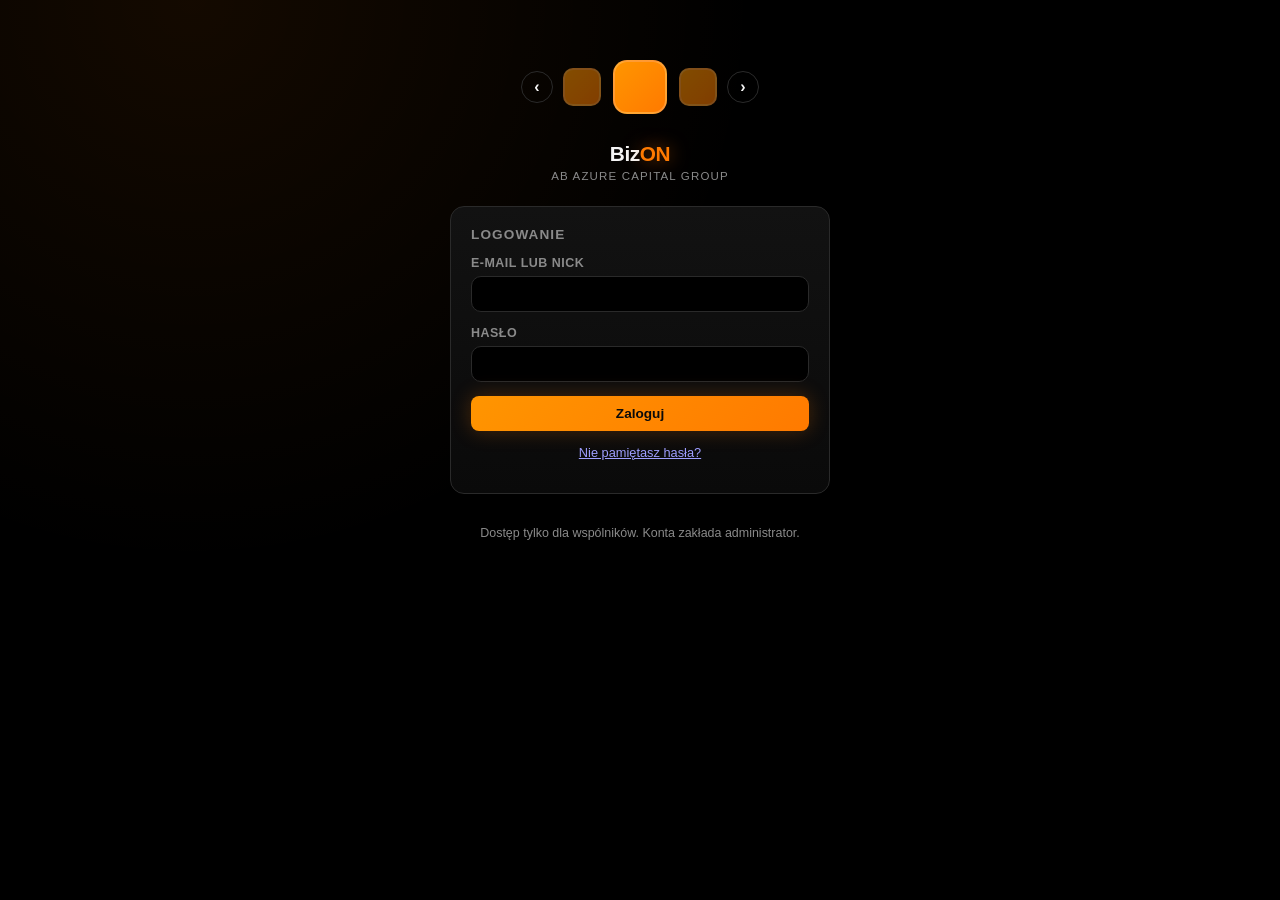
<file: index.html>
<!DOCTYPE html>
<html lang="pl">
<head>
<meta charset="UTF-8">
<meta name="viewport" content="width=device-width, initial-scale=1">
<title>Logowanie — BizON AB Azure Capital Group</title>
<link rel="stylesheet" href="style.css">
<script src="js/theme.js"></script>
</head>
<body>
  <div class="wrap-narrow">
    <div class="theme-switcher">
      <button type="button" class="theme-arrow" id="theme-prev" aria-label="Poprzedni motyw">‹</button>
      <div class="theme-track">
        <button type="button" class="theme-swatch" id="theme-slot-prev" data-slot="prev"></button>
        <button type="button" class="theme-swatch center" id="theme-slot-current" data-slot="current"></button>
        <button type="button" class="theme-swatch" id="theme-slot-next" data-slot="next"></button>
      </div>
      <button type="button" class="theme-arrow" id="theme-next" aria-label="Następny motyw">›</button>
    </div>

    <div class="logo" style="justify-content:center; margin-bottom: 24px; flex-direction:column; align-items:center; gap:4px;">
      <span class="mark">Biz<span>ON</span></span>
      <span class="tag">AB Azure Capital Group</span>
    </div>

    <div class="card">
      <h2>Logowanie</h2>
      <form id="login-form">
        <div class="field">
          <label for="email">E-mail lub nick</label>
          <input id="email" type="text" required autocomplete="username">
        </div>
        <div class="field">
          <label for="password">Hasło</label>
          <input id="password" type="password" required autocomplete="current-password">
        </div>
        <p id="login-error" class="error-msg" hidden></p>
        <button type="submit" id="login-submit" style="width:100%;">Zaloguj</button>
      </form>
      <p class="hint" style="text-align:center; margin-top:14px;">
        <a href="#" id="reset-link">Nie pamiętasz hasła?</a>
      </p>
    </div>
    <footer class="page-footer">Dostęp tylko dla wspólników. Konta zakłada administrator.</footer>
  </div>

  <script type="module">
    import { supabase } from './js/supabaseClient.js';

    // --- Karuzela wyboru motywu ---
    const THEME_LABELS = {
      'dark-orange': 'Czarno-pomarańczowy',
      'light-orange': 'Biało-pomarańczowy',
      'light-pink': 'Biało-niebiesko-różowy',
      'light-green': 'Biało-zielony',
      'light-red': 'Biało-czerwony',
    };
    const themes = window.BIZON_THEMES;
    let themeIndex = themes.indexOf(window.getBizonTheme());
    if (themeIndex === -1) themeIndex = 0;

    const slotPrev = document.getElementById('theme-slot-prev');
    const slotCurrent = document.getElementById('theme-slot-current');
    const slotNext = document.getElementById('theme-slot-next');

    function renderThemeCarousel() {
      const prevIdx = (themeIndex - 1 + themes.length) % themes.length;
      const nextIdx = (themeIndex + 1) % themes.length;
      slotPrev.setAttribute('data-theme-choice', themes[prevIdx]);
      slotPrev.title = THEME_LABELS[themes[prevIdx]];
      slotCurrent.setAttribute('data-theme-choice', themes[themeIndex]);
      slotCurrent.title = THEME_LABELS[themes[themeIndex]];
      slotCurrent.classList.add('active');
      slotNext.setAttribute('data-theme-choice', themes[nextIdx]);
      slotNext.title = THEME_LABELS[themes[nextIdx]];
    }

    function goToTheme(index) {
      themeIndex = (index + themes.length) % themes.length;
      window.setBizonTheme(themes[themeIndex]);
      renderThemeCarousel();
    }

    document.getElementById('theme-prev').addEventListener('click', () => goToTheme(themeIndex - 1));
    document.getElementById('theme-next').addEventListener('click', () => goToTheme(themeIndex + 1));
    slotPrev.addEventListener('click', () => goToTheme(themeIndex - 1));
    slotNext.addEventListener('click', () => goToTheme(themeIndex + 1));

    renderThemeCarousel();

    const form = document.getElementById('login-form');
    const errorEl = document.getElementById('login-error');
    const submitBtn = document.getElementById('login-submit');

    // Jesli sesja juz istnieje, przejdz od razu do panelu.
    supabase.auth.getSession().then(({ data: { session } }) => {
      if (session) window.location.href = 'dashboard.html';
    });

    form.addEventListener('submit', async (e) => {
      e.preventDefault();
      errorEl.hidden = true;
      submitBtn.disabled = true;
      submitBtn.textContent = 'Logowanie...';

      const identifier = document.getElementById('email').value.trim();
      const password = document.getElementById('password').value;

      let email = identifier;
      if (!identifier.includes('@')) {
        const { data: resolvedEmail, error: lookupError } = await supabase.rpc('email_for_username', { uname: identifier });
        if (lookupError || !resolvedEmail) {
          errorEl.textContent = 'Nie znaleziono konta o takim nicku.';
          errorEl.hidden = false;
          submitBtn.disabled = false;
          submitBtn.textContent = 'Zaloguj';
          return;
        }
        email = resolvedEmail;
      }

      const { error } = await supabase.auth.signInWithPassword({ email, password });

      if (error) {
        errorEl.textContent = 'Nieprawidłowy e-mail lub hasło.';
        errorEl.hidden = false;
        submitBtn.disabled = false;
        submitBtn.textContent = 'Zaloguj';
        return;
      }

      window.location.href = 'dashboard.html';
    });

    document.getElementById('reset-link').addEventListener('click', async (e) => {
      e.preventDefault();
      const identifier = document.getElementById('email').value.trim();
      if (!identifier) {
        errorEl.textContent = 'Wpisz najpierw swój e-mail lub nick powyżej, a potem kliknij link resetu.';
        errorEl.hidden = false;
        return;
      }
      let email = identifier;
      if (!identifier.includes('@')) {
        const { data: resolvedEmail } = await supabase.rpc('email_for_username', { uname: identifier });
        if (!resolvedEmail) {
          errorEl.textContent = 'Nie znaleziono konta o takim nicku.';
          errorEl.hidden = false;
          return;
        }
        email = resolvedEmail;
      }
      const { error } = await supabase.auth.resetPasswordForEmail(email, {
        redirectTo: window.location.origin + window.location.pathname.replace('index.html', '') + 'index.html',
      });
      errorEl.hidden = false;
      errorEl.style.color = 'var(--muted)';
      errorEl.textContent = error ? 'Nie udało się wysłać e-maila resetującego.' : 'Jeśli konto istnieje, e-mail z linkiem do resetu został wysłany.';
    });
  </script>
</body>
</html>
</file>
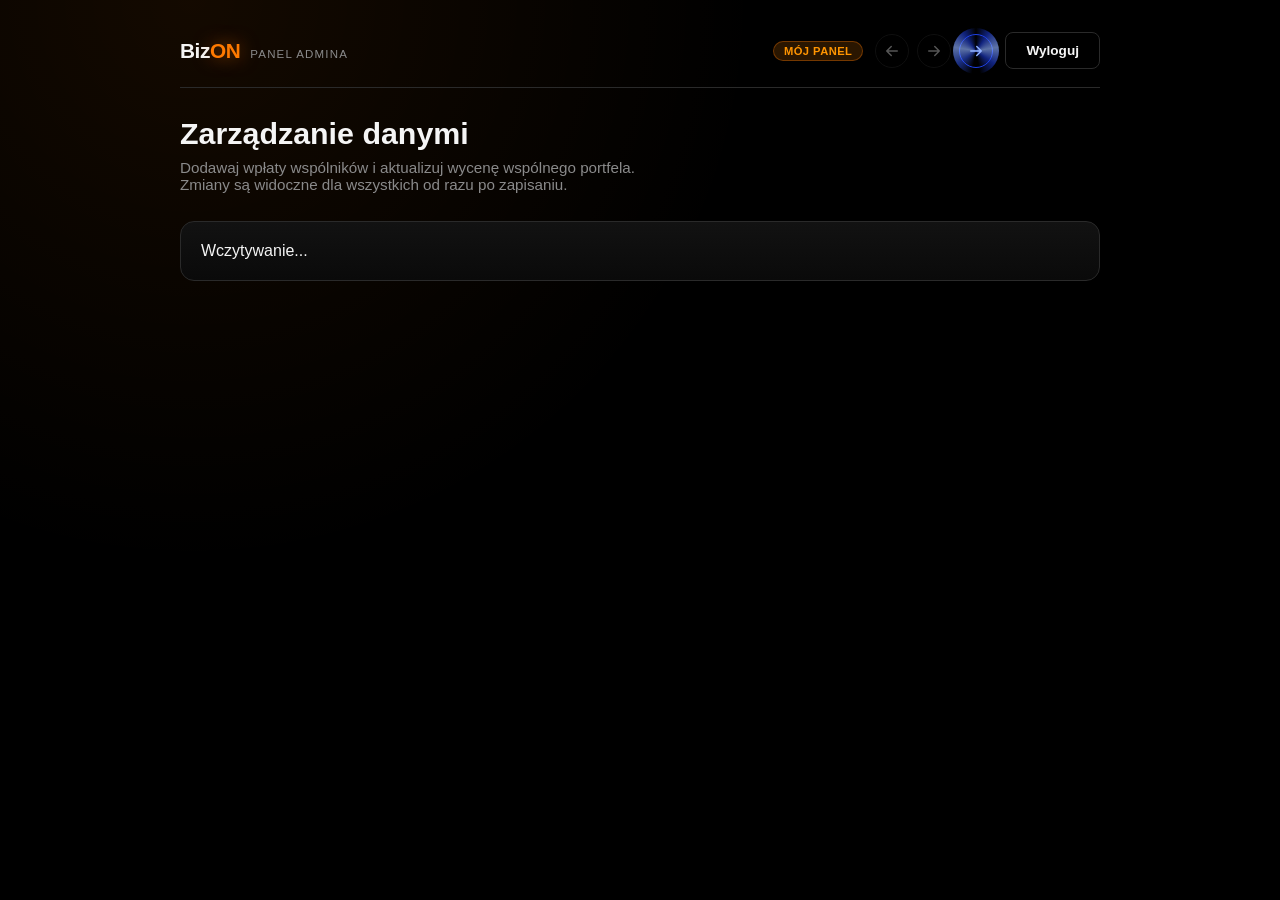
<file: admin.html>
<!DOCTYPE html>
<html lang="pl">
<head>
<meta charset="UTF-8">
<meta name="viewport" content="width=device-width, initial-scale=1">
<title>Panel admina — BizON AB Azure Capital Group</title>
<link rel="stylesheet" href="style.css">
<script src="js/theme.js"></script>
</head>
<body>
  <div class="wrap">
    <header class="top">
      <div class="logo">
        <span class="mark">Biz<span>ON</span></span>
        <span class="tag">Panel admina</span>
      </div>
      <div style="display:flex; align-items:center; gap:12px;">
        <a href="dashboard.html" class="badge" style="text-decoration:none;">Mój panel</a>
        <button class="secondary" id="logout-btn">Wyloguj</button>
      </div>
    </header>

    <h1>Zarządzanie danymi</h1>
    <p class="sub">Dodawaj wpłaty wspólników i aktualizuj wycenę wspólnego portfela. Zmiany są widoczne dla wszystkich od razu po zapisaniu.</p>

    <div id="loading" class="card">Wczytywanie...</div>

    <div id="content" hidden>
      <section class="card">
        <h2>Dodaj wpłatę</h2>
        <form id="contrib-form">
          <div class="form-row">
            <div class="field">
              <label for="c-partner">Wspólnik</label>
              <select id="c-partner" required></select>
            </div>
            <div class="field">
              <label for="c-amount">Kwota (zł)</label>
              <input id="c-amount" type="number" min="1" step="1" required>
            </div>
            <div class="field">
              <label for="c-date">Data wpłaty</label>
              <input id="c-date" type="date" required>
            </div>
          </div>
          <button type="submit">Zapisz wpłatę</button>
          <p id="contrib-msg" class="hint"></p>
        </form>
      </section>

      <section class="card">
        <h2>Dodaj wycenę portfela</h2>
        <form id="valuation-form">
          <div class="form-row">
            <div class="field">
              <label for="v-date">Data wyceny</label>
              <input id="v-date" type="date" required>
            </div>
            <div class="field">
              <label for="v-value">Łączna wartość portfela (zł)</label>
              <input id="v-value" type="number" min="0" step="1" required>
            </div>
          </div>
          <button type="submit">Zapisz wycenę</button>
          <p id="valuation-msg" class="hint"></p>
        </form>
      </section>

      <section class="card naxer-booster">
        <h2 style="color:#8fb0ff;">NAXER Booster — przypisz wspólnikowi</h2>
        <p class="hint" style="margin-top:-6px;">Kwota i zysk liczą się same z progów NAXER. Zapisanie nadpisuje poprzednią kwotę temu wspólnikowi; jeśli go nie miał, box się u niego pojawi.</p>
        <form id="booster-form">
          <div class="form-row">
            <div class="field">
              <label for="b-partner">Wspólnik</label>
              <select id="b-partner" required></select>
            </div>
            <div class="field">
              <label for="b-amount">Kwota (zł)</label>
              <input id="b-amount" type="number" min="1" step="1" required>
            </div>
          </div>
          <button type="submit">Zapisz booster</button>
          <p id="booster-msg" class="hint"></p>
        </form>
        <table style="margin-top:16px;">
          <thead><tr><th>Wspólnik</th><th>Kwota</th><th>Zysk</th><th>1/12</th><th></th></tr></thead>
          <tbody id="booster-tbody"></tbody>
        </table>
        <p id="no-booster" class="hint" hidden>Nikt nie ma jeszcze boostera.</p>
      </section>

      <section class="card">
        <h2>Podsumowanie wspólników</h2>
        <table>
          <thead><tr><th>Wspólnik</th><th>Wpłacił</th><th>Wartość obecna</th><th>Zysk</th><th>Zwrot</th></tr></thead>
          <tbody id="summary-tbody"></tbody>
        </table>
      </section>

      <section class="card">
        <h2>Ostatnie wpłaty</h2>
        <table>
          <thead><tr><th>Data</th><th>Wspólnik</th><th>Kwota</th></tr></thead>
          <tbody id="contrib-tbody"></tbody>
        </table>
      </section>

      <section class="card">
        <h2>Zlecenia zakupu krypto</h2>
        <p class="hint" style="margin-top:-6px;">Kursy poglądowe z chwili zlecenia. Kupujesz ręcznie po aktualnym kursie, potem oznacz zlecenie jako zrealizowane.</p>
        <div style="overflow-x:auto;">
        <table>
          <thead><tr><th>Data</th><th>Wspólnik</th><th>Waluta</th><th>Kwota</th><th>Ilość (szac.)</th><th>Sieć</th><th>Adres portfela</th><th>Status</th><th></th></tr></thead>
          <tbody id="orders-tbody"></tbody>
        </table>
        </div>
        <p id="no-orders" class="hint" hidden>Brak zleceń.</p>
      </section>

      <section class="card">
        <h2>Zapytania NAXER</h2>
        <p class="hint" style="margin-top:-6px;">Ktoś wpisał kwotę w kalkulatorze NAXER i poprosił o dane historyczne mailem. System automatycznej wysyłki jeszcze nie istnieje — odpisz ręcznie, potem oznacz jako wysłane.</p>
        <table>
          <thead><tr><th>Data</th><th>E-mail</th><th>Kwota</th><th>Stopa</th><th>Status</th><th></th></tr></thead>
          <tbody id="naxer-tbody"></tbody>
        </table>
        <p id="no-naxer" class="hint" hidden>Brak zapytań.</p>
      </section>

      <section class="card">
        <h2>Historia wycen portfela</h2>
        <table>
          <thead><tr><th>Data</th><th>Wartość portfela</th></tr></thead>
          <tbody id="valuation-tbody"></tbody>
        </table>
      </section>
    </div>
  </div>

  <script type="module">
    import { supabase } from './js/supabaseClient.js';
    import { requireAdmin, wireLogout } from './js/auth.js';

    const money = (n) => (n ?? 0).toLocaleString('pl-PL', { style: 'currency', currency: 'PLN', maximumFractionDigits: 0 });

    const esc = (s) => String(s ?? '').replace(/[&<>"']/g, (c) => ({ '&': '&amp;', '<': '&lt;', '>': '&gt;', '"': '&quot;', "'": '&#39;' }[c]));

    // Te same progi co w zakladce NAXER i na dashboardzie wspolnika -
    // trzymaj zsynchronizowane, jesli progi sie kiedys zmienia.
    const NAXER_TIERS = [
      { max: 1000,     pct: 15 },
      { max: 4000,     pct: 17 },
      { max: 8000,     pct: 18.5 },
      { max: Infinity, pct: 20 },
    ];
    function naxerTierFor(amount) { return NAXER_TIERS.find((t) => amount <= t.max); }

    let partners = [];

    async function loadAll() {
      const [{ data: profiles }, { data: summaryRows }, { data: contributions }, { data: valuations }, { data: orders }, { data: naxerRequests }, { data: boosters }] = await Promise.all([
        supabase.from('profiles').select('id, full_name').order('full_name'),
        supabase.rpc('partner_summary'),
        supabase.from('contributions').select('id, amount, contributed_at, partner_id').order('contributed_at', { ascending: false }).limit(50),
        supabase.from('portfolio_valuations').select('id, valuation_date, total_value').order('valuation_date', { ascending: false }).limit(50),
        supabase.from('crypto_orders').select('id, created_at, partner_id, coin, network, amount_pln, rate_pln, amount_coin, wallet_address, status').order('created_at', { ascending: false }).limit(100),
        supabase.from('naxer_requests').select('id, created_at, email, amount_pln, rate_pct, status').order('created_at', { ascending: false }).limit(100),
        supabase.from('naxer_boosters').select('partner_id, amount_pln').order('updated_at', { ascending: false }),
      ]);

      partners = profiles || [];
      const nameById = Object.fromEntries(partners.map((p) => [p.id, p.full_name]));

      const partnerSelect = document.getElementById('c-partner');
      partnerSelect.innerHTML = partners.map((p) => `<option value="${p.id}">${p.full_name}</option>`).join('');

      const boosterSelect = document.getElementById('b-partner');
      boosterSelect.innerHTML = partners.map((p) => `<option value="${p.id}">${p.full_name}</option>`).join('');

      const boosterBody = document.getElementById('booster-tbody');
      document.getElementById('no-booster').hidden = !!(boosters && boosters.length);
      boosterBody.innerHTML = (boosters || []).map((b) => {
        const amount = Number(b.amount_pln);
        const tier = naxerTierFor(amount);
        const profit = amount * tier.pct / 100;
        const monthly = (amount + profit) / 12;
        return `
          <tr>
            <td>${esc(nameById[b.partner_id] || '—')}</td>
            <td>${money(amount)}</td>
            <td>${money(profit)} (${tier.pct}%)</td>
            <td>${money(monthly)}</td>
            <td><button type="button" class="secondary" data-remove-booster="${esc(b.partner_id)}" style="padding:5px 10px;">Usuń</button></td>
          </tr>`;
      }).join('');

      const summaryBody = document.getElementById('summary-tbody');
      summaryBody.innerHTML = (summaryRows || []).map((r) => `
        <tr>
          <td>${r.full_name}</td>
          <td>${money(r.total_contributed)}</td>
          <td>${money(r.current_value)}</td>
          <td>${money(r.profit)}</td>
          <td>${r.return_pct >= 0 ? '+' : ''}${Number(r.return_pct).toFixed(1)}%</td>
        </tr>`).join('');

      const contribBody = document.getElementById('contrib-tbody');
      contribBody.innerHTML = (contributions || []).map((c) => `
        <tr><td>${new Date(c.contributed_at).toLocaleDateString('pl-PL')}</td><td>${nameById[c.partner_id] || '—'}</td><td>${money(c.amount)}</td></tr>
      `).join('');

      const ordersBody = document.getElementById('orders-tbody');
      document.getElementById('no-orders').hidden = !!(orders && orders.length);
      ordersBody.innerHTML = (orders || []).map((o) => `
        <tr>
          <td>${new Date(o.created_at).toLocaleString('pl-PL')}</td>
          <td>${esc(nameById[o.partner_id] || '—')}</td>
          <td>${esc(o.coin)}</td>
          <td>${money(o.amount_pln)}</td>
          <td>${Number(o.amount_coin).toLocaleString('pl-PL', { maximumFractionDigits: 8 })}</td>
          <td>${esc(o.network || '—')}</td>
          <td style="word-break:break-all; max-width:260px;">${esc(o.wallet_address)}</td>
          <td>${esc(o.status)}</td>
          <td style="white-space:nowrap;">${o.status === 'nowe'
            ? `<button type="button" data-order="${esc(o.id)}" data-status="zrealizowane" style="padding:5px 10px;">Zrealizowane</button>
               <button type="button" class="secondary" data-order="${esc(o.id)}" data-status="anulowane" style="padding:5px 10px;">Anuluj</button>`
            : ''}</td>
        </tr>`).join('');

      const naxerBody = document.getElementById('naxer-tbody');
      document.getElementById('no-naxer').hidden = !!(naxerRequests && naxerRequests.length);
      naxerBody.innerHTML = (naxerRequests || []).map((r) => `
        <tr>
          <td>${new Date(r.created_at).toLocaleString('pl-PL')}</td>
          <td>${esc(r.email)}</td>
          <td>${money(r.amount_pln)}</td>
          <td>${Number(r.rate_pct).toLocaleString('pl-PL')}%</td>
          <td>${esc(r.status)}</td>
          <td style="white-space:nowrap;">${r.status === 'nowe'
            ? `<button type="button" data-naxer="${esc(r.id)}" style="padding:5px 10px;">Oznacz jako wysłane</button>`
            : ''}</td>
        </tr>`).join('');

      const valuationBody = document.getElementById('valuation-tbody');
      valuationBody.innerHTML = (valuations || []).map((v) => `
        <tr><td>${new Date(v.valuation_date).toLocaleDateString('pl-PL')}</td><td>${money(v.total_value)}</td></tr>
      `).join('');
    }

    (async () => {
      const ctx = await requireAdmin();
      if (!ctx) return;
      wireLogout('logout-btn');

      document.getElementById('c-date').valueAsDate = new Date();
      document.getElementById('v-date').valueAsDate = new Date();

      document.getElementById('orders-tbody').addEventListener('click', async (e) => {
        const btn = e.target.closest('button[data-order]');
        if (!btn) return;
        btn.disabled = true;
        const { error } = await supabase.from('crypto_orders').update({ status: btn.dataset.status }).eq('id', btn.dataset.order);
        if (error) { alert('Błąd zmiany statusu: ' + error.message); btn.disabled = false; return; }
        await loadAll();
      });

      document.getElementById('naxer-tbody').addEventListener('click', async (e) => {
        const btn = e.target.closest('button[data-naxer]');
        if (!btn) return;
        btn.disabled = true;
        const { error } = await supabase.from('naxer_requests').update({ status: 'wyslane' }).eq('id', btn.dataset.naxer);
        if (error) { alert('Błąd zmiany statusu: ' + error.message); btn.disabled = false; return; }
        await loadAll();
      });

      document.getElementById('booster-tbody').addEventListener('click', async (e) => {
        const btn = e.target.closest('button[data-remove-booster]');
        if (!btn) return;
        if (!confirm('Usunąć booster temu wspólnikowi?')) return;
        btn.disabled = true;
        const { error } = await supabase.from('naxer_boosters').delete().eq('partner_id', btn.dataset.removeBooster);
        if (error) { alert('Błąd usuwania: ' + error.message); btn.disabled = false; return; }
        await loadAll();
      });

      await loadAll();
      document.getElementById('loading').hidden = true;
      document.getElementById('content').hidden = false;

      document.getElementById('contrib-form').addEventListener('submit', async (e) => {
        e.preventDefault();
        const msg = document.getElementById('contrib-msg');
        msg.textContent = 'Zapisywanie...';
        const { error } = await supabase.from('contributions').insert({
          partner_id: document.getElementById('c-partner').value,
          amount: Number(document.getElementById('c-amount').value),
          contributed_at: document.getElementById('c-date').value,
        });
        msg.textContent = error ? 'Błąd zapisu: ' + error.message : 'Zapisano.';
        if (!error) {
          document.getElementById('c-amount').value = '';
          await loadAll();
        }
      });

      document.getElementById('valuation-form').addEventListener('submit', async (e) => {
        e.preventDefault();
        const msg = document.getElementById('valuation-msg');
        msg.textContent = 'Zapisywanie...';
        const { error } = await supabase.from('portfolio_valuations').insert({
          valuation_date: document.getElementById('v-date').value,
          total_value: Number(document.getElementById('v-value').value),
        });
        msg.textContent = error ? 'Błąd zapisu: ' + error.message : 'Zapisano.';
        if (!error) {
          document.getElementById('v-value').value = '';
          await loadAll();
        }
      });

      document.getElementById('booster-form').addEventListener('submit', async (e) => {
        e.preventDefault();
        const msg = document.getElementById('booster-msg');
        msg.textContent = 'Zapisywanie...';
        const { error } = await supabase.from('naxer_boosters').upsert({
          partner_id: document.getElementById('b-partner').value,
          amount_pln: Number(document.getElementById('b-amount').value),
          updated_at: new Date().toISOString(),
        }, { onConflict: 'partner_id' });
        msg.textContent = error ? 'Błąd zapisu: ' + error.message : 'Zapisano.';
        if (!error) {
          document.getElementById('b-amount').value = '';
          await loadAll();
        }
      });
    })();
  </script>
  <script type="module" src="js/nav.js"></script>
</body>
</html>
</file>
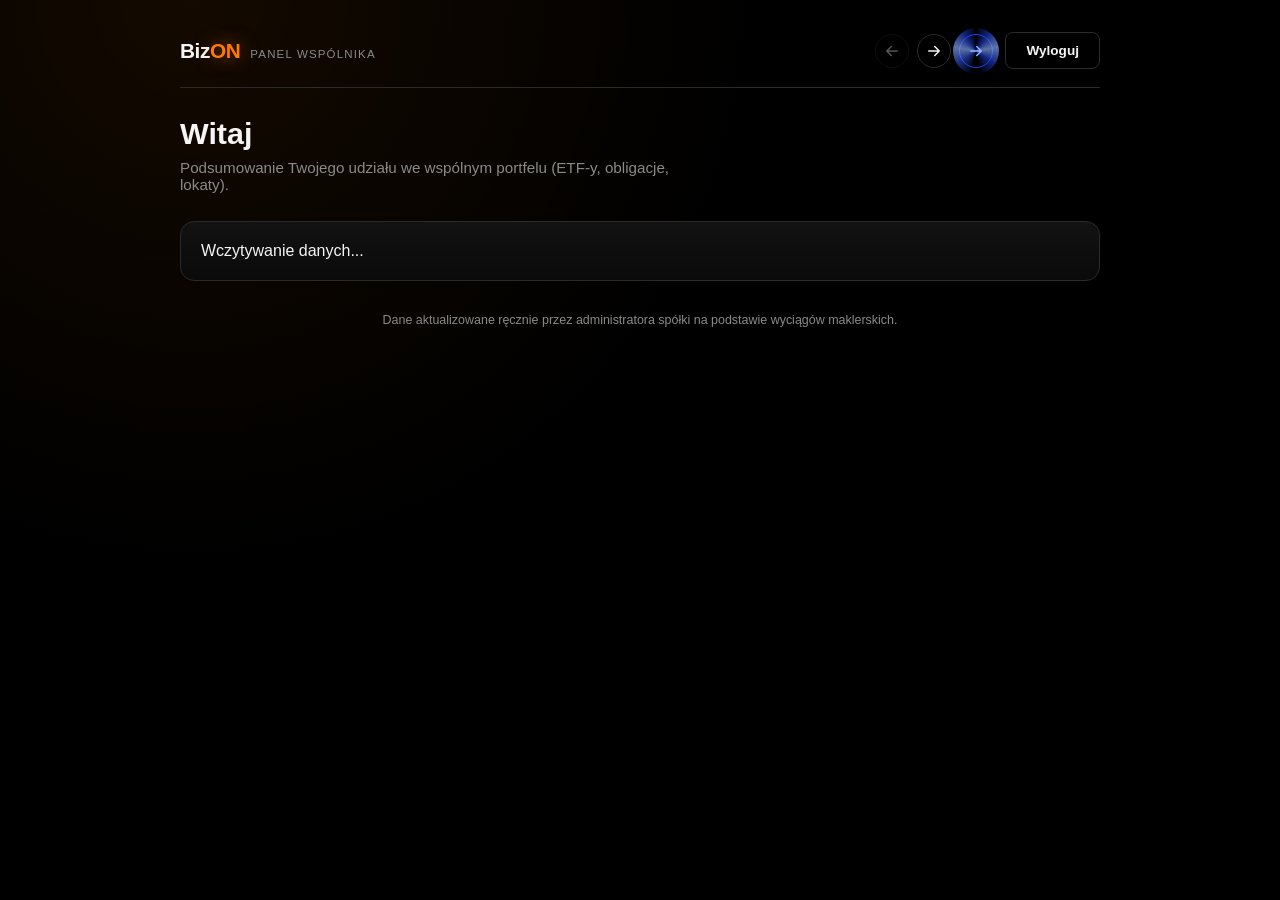
<file: dashboard.html>
<!DOCTYPE html>
<html lang="pl">
<head>
<meta charset="UTF-8">
<meta name="viewport" content="width=device-width, initial-scale=1">
<title>Panel wspólnika — BizON AB Azure Capital Group</title>
<link rel="stylesheet" href="style.css">
<script src="js/theme.js"></script>
</head>
<body>
  <div class="wrap">
    <header class="top">
      <div class="logo">
        <span class="mark">Biz<span>ON</span></span>
        <span class="tag">Panel wspólnika</span>
      </div>
      <div style="display:flex; align-items:center; gap:12px;">
        <span id="admin-link-wrap" hidden><a href="admin.html" class="badge" style="text-decoration:none;">Panel admina</a></span>
        <button class="secondary" id="logout-btn">Wyloguj</button>
      </div>
    </header>

    <h1 id="greeting">Witaj</h1>
    <p class="sub">Podsumowanie Twojego udziału we wspólnym portfelu (ETF-y, obligacje, lokaty).</p>

    <div id="loading" class="card">Wczytywanie danych...</div>

    <div id="content" hidden>
      <div class="grid-stats">
        <div class="card stat">
          <div class="label">Łącznie wpłaciłeś/aś</div>
          <div class="value" id="stat-contributed">—</div>
        </div>
        <div class="card stat">
          <div class="label">Zysk do tej pory</div>
          <div class="value" id="stat-profit">—</div>
          <div class="sub-value" id="stat-return-pct">—</div>
        </div>
        <div class="card stat">
          <div class="label">Możesz teraz wypłacić</div>
          <div class="value" id="stat-current-value">—</div>
        </div>
      </div>

      <!-- Widoczne tylko gdy admin ustawil booster temu wspolnikowi
           (tabela naxer_boosters) - patrz loadNaxerBooster() w JS. -->
      <section class="card naxer-booster fire-ring" id="naxer-booster" hidden>
        <div class="naxer-booster-title">NAXER BOOSTER</div>
        <div class="grid-stats">
          <div class="card stat">
            <div class="label">Kwota</div>
            <div class="value" id="booster-amount">—</div>
          </div>
          <div class="card stat">
            <div class="label">Zysk</div>
            <div class="value" id="booster-profit">—</div>
            <div class="sub-value" id="booster-rate">—</div>
          </div>
          <div class="card stat">
            <div class="label">1/12</div>
            <div class="value" id="booster-monthly">—</div>
          </div>
        </div>
        <button type="button" class="secondary" id="booster-toggle" style="margin-top:14px;">Rozwiń</button>
        <div class="table-wrap" id="booster-schedule-wrap" hidden style="margin-top:12px;">
          <table>
            <thead><tr><th>Miesiąc</th><th>Wpłata</th></tr></thead>
            <tbody id="booster-schedule-tbody"></tbody>
          </table>
        </div>
      </section>

      <section>
        <h2>Podział Twojego kapitału na instrumenty</h2>
        <div class="grid-stats" id="allocation-grid"></div>
      </section>

      <section class="card">
        <h2>Historia Twoich wpłat</h2>
        <table id="contrib-table">
          <thead><tr><th>Data</th><th>Kwota</th></tr></thead>
          <tbody></tbody>
        </table>
        <p id="no-contrib" class="hint" hidden>Brak zarejestrowanych wpłat.</p>
        <button type="button" class="secondary" id="contrib-toggle" hidden style="margin-top:12px;">Rozwiń pełną historię</button>
      </section>

      <section class="card">
        <h2>Szacowany wzrost Twojego kapitału</h2>
        <div id="chart-wrap"><svg class="chart" id="value-chart" viewBox="0 0 640 220"></svg></div>
        <p class="hint">Szacunek miesiąc po miesiącu, wyliczony ze stałej średniej stopy zwrotu, która odtwarza Twój dzisiejszy, prawdziwy wynik na podstawie historii Twoich wpłat. To wygładzony szacunek, nie dokładna historia wycen.</p>
      </section>

      <section class="card">
        <h2>Kalkulator przyszłego zysku</h2>
        <p class="hint" style="margin-top:-6px; margin-bottom:16px;">Prognoza oparta o Twój obecny stan konta i założoną stopę zwrotu. To symulacja, nie gwarancja zysku.</p>
        <div class="form-row">
          <div class="field">
            <label for="calc-current-monthly">Obecna miesięczna wpłata (zł)</label>
            <input id="calc-current-monthly" type="number" min="0" step="10">
          </div>
          <div class="field">
            <label for="calc-increased-monthly">Zwiększona miesięczna wpłata (zł)</label>
            <input id="calc-increased-monthly" type="number" min="0" step="10">
          </div>
          <div class="field">
            <label for="calc-rate">Zakładany roczny zwrot (%)</label>
            <input id="calc-rate" type="number" min="0" step="0.1" value="6">
          </div>
          <div class="field">
            <label for="calc-years">Horyzont (lata)</label>
            <input id="calc-years" type="number" min="1" max="40" step="1" value="10">
          </div>
        </div>

        <div class="scenario-compare" style="margin-top:10px;">
          <div class="card">
            <h3>Przy obecnym tempie wpłat</h3>
            <div class="stat">
              <div class="label">Wartość za <span class="calc-years-label">10</span> lat</div>
              <div class="value" id="calc-current-value">—</div>
              <div class="sub-value" id="calc-current-profit">—</div>
            </div>
          </div>
          <div class="card increased">
            <h3>Przy zwiększonej wpłacie</h3>
            <div class="stat">
              <div class="label">Wartość za <span class="calc-years-label">10</span> lat</div>
              <div class="value" id="calc-increased-value">—</div>
              <div class="sub-value" id="calc-increased-profit">—</div>
            </div>
          </div>
        </div>
      </section>
    </div>

    <footer class="page-footer">Dane aktualizowane ręcznie przez administratora spółki na podstawie wyciągów maklerskich.</footer>
  </div>

  <script type="module">
    import { supabase } from './js/supabaseClient.js';
    import { requireSession, wireLogout } from './js/auth.js';
    import { compareScenarios, monthlyGrowthSeries } from './js/calculator.js';

    const money = (n) => (n ?? 0).toLocaleString('pl-PL', { style: 'currency', currency: 'PLN', maximumFractionDigits: 0 });

    (async () => {
      const ctx = await requireSession();
      if (!ctx) return;
      const { session, profile } = ctx;

      wireLogout('logout-btn');
      document.getElementById('greeting').textContent = 'Witaj, ' + profile.full_name;
      if (profile.is_admin) document.getElementById('admin-link-wrap').hidden = false;

      const [{ data: summaryRows, error: summaryErr }, { data: contributions }, { data: boosterRow }] = await Promise.all([
        supabase.rpc('partner_summary'),
        supabase.from('contributions').select('amount, contributed_at').eq('partner_id', session.user.id).order('contributed_at', { ascending: false }),
        supabase.from('naxer_boosters').select('amount_pln').eq('partner_id', session.user.id).maybeSingle(),
      ]);

      renderNaxerBooster(boosterRow?.amount_pln);

      document.getElementById('loading').hidden = true;
      document.getElementById('content').hidden = false;

      const summary = (summaryRows || []).find((r) => r.partner_id === session.user.id) || {
        total_contributed: 0, current_value: 0, profit: 0, return_pct: 0,
      };
      if (summaryErr) console.error(summaryErr);

      document.getElementById('stat-contributed').textContent = money(summary.total_contributed);
      document.getElementById('stat-current-value').textContent = money(summary.current_value);
      const profitEl = document.getElementById('stat-profit');
      profitEl.textContent = money(summary.profit);
      profitEl.classList.add(summary.profit >= 0 ? 'profit-positive' : 'profit-negative');
      document.getElementById('stat-return-pct').textContent = (summary.return_pct >= 0 ? '+' : '') + summary.return_pct.toFixed(1) + '% od początku';

      const tbody = document.querySelector('#contrib-table tbody');

      drawChart(monthlyGrowthSeries({ contributions: contributions || [], currentValue: summary.current_value }));

      renderAllocations(summary.total_contributed);

      // --- Historia wplat: domyslnie ostatnie 3 miesiace, z opcja rozwiniecia ---
      const contribToggle = document.getElementById('contrib-toggle');
      const threeMonthsAgo = new Date();
      threeMonthsAgo.setMonth(threeMonthsAgo.getMonth() - 3);
      const recentContributions = (contributions || []).filter((c) => new Date(c.contributed_at) >= threeMonthsAgo);
      const hasOlder = (contributions || []).length > recentContributions.length;
      let showingAll = false;

      function renderContribTable() {
        const rows = showingAll ? (contributions || []) : recentContributions;
        tbody.innerHTML = '';
        if (rows.length === 0) {
          document.getElementById('no-contrib').hidden = false;
        } else {
          document.getElementById('no-contrib').hidden = true;
          rows.forEach((c) => {
            const tr = document.createElement('tr');
            tr.innerHTML = `<td>${new Date(c.contributed_at).toLocaleDateString('pl-PL')}</td><td>${money(c.amount)}</td>`;
            tbody.appendChild(tr);
          });
        }
      }

      if (hasOlder) {
        contribToggle.hidden = false;
        contribToggle.textContent = 'Rozwiń pełną historię';
        contribToggle.addEventListener('click', () => {
          showingAll = !showingAll;
          contribToggle.textContent = showingAll ? 'Pokaż tylko ostatnie 3 miesiące' : 'Rozwiń pełną historię';
          renderContribTable();
        });
      }
      renderContribTable();

      // --- Kalkulator ---
      const currentMonthlyInput = document.getElementById('calc-current-monthly');
      const increasedMonthlyInput = document.getElementById('calc-increased-monthly');
      const rateInput = document.getElementById('calc-rate');
      const yearsInput = document.getElementById('calc-years');

      const estimatedMonthly = estimateMonthlyContribution(contributions || []);
      currentMonthlyInput.value = estimatedMonthly.toFixed(0);
      increasedMonthlyInput.value = Math.round(estimatedMonthly * 1.5).toFixed(0);

      function runCalculator() {
        const years = Math.max(1, Math.min(40, Number(yearsInput.value) || 10));
        document.querySelectorAll('.calc-years-label').forEach((el) => (el.textContent = years));

        const { current, increased } = compareScenarios({
          currentValue: summary.current_value,
          alreadyContributed: summary.total_contributed,
          annualRatePct: Number(rateInput.value) || 0,
          years,
          currentMonthly: Number(currentMonthlyInput.value) || 0,
          increasedMonthly: Number(increasedMonthlyInput.value) || 0,
        });

        const last = (arr) => arr[arr.length - 1];
        document.getElementById('calc-current-value').textContent = money(last(current).value);
        document.getElementById('calc-current-profit').textContent = 'zysk: ' + money(last(current).profit);
        document.getElementById('calc-increased-value').textContent = money(last(increased).value);
        document.getElementById('calc-increased-profit').textContent = 'zysk: ' + money(last(increased).profit);
      }

      [currentMonthlyInput, increasedMonthlyInput, rateInput, yearsInput].forEach((el) => el.addEventListener('input', runCalculator));
      runCalculator();
    })();

    // Zalozony podzial kapitalu na instrumenty (ta sama proporcja dla kazdej
    // wplaconej zlotowki) i szacowana roczna stopa zwrotu dla kazdej kategorii.
    // To orientacyjny szacunek, nie realny, osobno sledzony wynik per instrument.
    const ALLOCATIONS = [
      { label: 'Lokaty', fraction: 125 / 500, ratePct: 5.5 },
      { label: 'Obligacje', fraction: 125 / 500, ratePct: 5.0 },
      { label: 'ETF-y', fraction: 125 / 500, ratePct: 11.8 },
      { label: 'Kryptowaluty', fraction: 125 / 500, ratePct: 17 },
    ];

    // Te same progi co w zakladce NAXER (naxer_calculator.html) - trzymaj
    // je zsynchronizowane, jesli progi sie kiedys zmienia w jednym miejscu.
    const NAXER_TIERS = [
      { max: 1000,     pct: 15 },
      { max: 4000,     pct: 17 },
      { max: 8000,     pct: 18.5 },
      { max: Infinity, pct: 20 },
    ];

    const boosterMonthFmt = new Intl.DateTimeFormat('pl-PL', { month: 'long', year: 'numeric' });
    const capitalize = (s) => s.charAt(0).toUpperCase() + s.slice(1);

    function renderNaxerBooster(amountPln) {
      const box = document.getElementById('naxer-booster');
      const amount = Number(amountPln);
      if (!amount || amount <= 0) { box.hidden = true; return; }

      const tier = NAXER_TIERS.find((t) => amount <= t.max);
      const profit = amount * tier.pct / 100;
      const monthly = (amount + profit) / 12;

      document.getElementById('booster-amount').textContent = money(amount);
      document.getElementById('booster-profit').textContent = money(profit);
      document.getElementById('booster-rate').textContent = tier.pct + '% rocznie';
      document.getElementById('booster-monthly').textContent = money(monthly);
      box.hidden = false;

      // Rozwijana lista: 12 kolejnych miesiecy, kazdy z ta sama rata (1/12).
      const scheduleBody = document.getElementById('booster-schedule-tbody');
      const today = new Date();
      let rowsHtml = '';
      for (let i = 1; i <= 12; i++) {
        const d = new Date(today.getFullYear(), today.getMonth() + i, 1);
        rowsHtml += `<tr><td>${capitalize(boosterMonthFmt.format(d))}</td><td>${money(monthly)}</td></tr>`;
      }
      scheduleBody.innerHTML = rowsHtml;

      const toggle = document.getElementById('booster-toggle');
      const wrap = document.getElementById('booster-schedule-wrap');
      toggle.addEventListener('click', () => {
        const nowHidden = !wrap.hidden;
        wrap.hidden = nowHidden;
        toggle.textContent = nowHidden ? 'Rozwiń' : 'Zwiń';
      });
    }

    function renderAllocations(totalContributed) {
      const grid = document.getElementById('allocation-grid');
      grid.innerHTML = ALLOCATIONS.map((a) => {
        const invested = (totalContributed || 0) * a.fraction;
        const estProfit = invested * (a.ratePct / 100);
        return `
          <div class="card stat">
            <div class="label">${a.label}</div>
            <div class="value">${money(invested)}</div>
            <div class="sub-value">Szacowany zysk: ${money(estProfit)} / rok (${a.ratePct}%)</div>
          </div>`;
      }).join('');
    }

    function estimateMonthlyContribution(contributions) {
      if (!contributions || contributions.length === 0) return 0;
      const dates = contributions.map((c) => new Date(c.contributed_at).getTime());
      const spanMonths = Math.max(1, (Math.max(...dates) - Math.min(...dates)) / (1000 * 60 * 60 * 24 * 30.44) + 1);
      const total = contributions.reduce((s, c) => s + Number(c.amount), 0);
      return total / spanMonths;
    }

    function drawChart(series) {
      const svg = document.getElementById('value-chart');
      if (!series || series.length === 0) {
        svg.innerHTML = '<text x="20" y="110" fill="var(--muted)" font-size="14">Brak jeszcze wpłat.</text>';
        return;
      }
      const w = 640, h = 260, padTop = 20, padBottom = 60, padSide = 30;
      const values = series.map((v) => v.value);
      const min = Math.min(...values, 0);
      const max = Math.max(...values, 1);
      const range = max - min || 1;
      const plotH = h - padTop - padBottom;
      const step = series.length > 1 ? (w - padSide * 2) / (series.length - 1) : 0;

      const points = series.map((v, i) => {
        const x = padSide + i * step;
        const y = padTop + plotH - ((v.value - min) / range) * plotH;
        return [x, y];
      });

      svg.setAttribute('viewBox', `0 0 ${w} ${h}`);
      const accent = getComputedStyle(document.documentElement).getPropertyValue('--accent').trim() || '#16a34a';
      const muted = getComputedStyle(document.documentElement).getPropertyValue('--muted').trim() || '#8a8a8a';

      let svgContent = `<polyline points="${points.map((p) => p.join(',')).join(' ')}" fill="none" stroke="${accent}" stroke-width="2.5" />`;
      points.forEach((p, i) => {
        svgContent += `<circle cx="${p[0]}" cy="${p[1]}" r="3.5" fill="${accent}" />`;
        const labelY = h - padBottom + 14;
        svgContent += `<text x="${p[0]}" y="${labelY}" fill="${muted}" font-size="9" text-anchor="end" transform="rotate(-45 ${p[0]} ${labelY})">${series[i].label || ''}</text>`;
      });
      svg.innerHTML = svgContent;
    }
  </script>
  <script type="module" src="js/nav.js"></script>
</body>
</html>
</file>
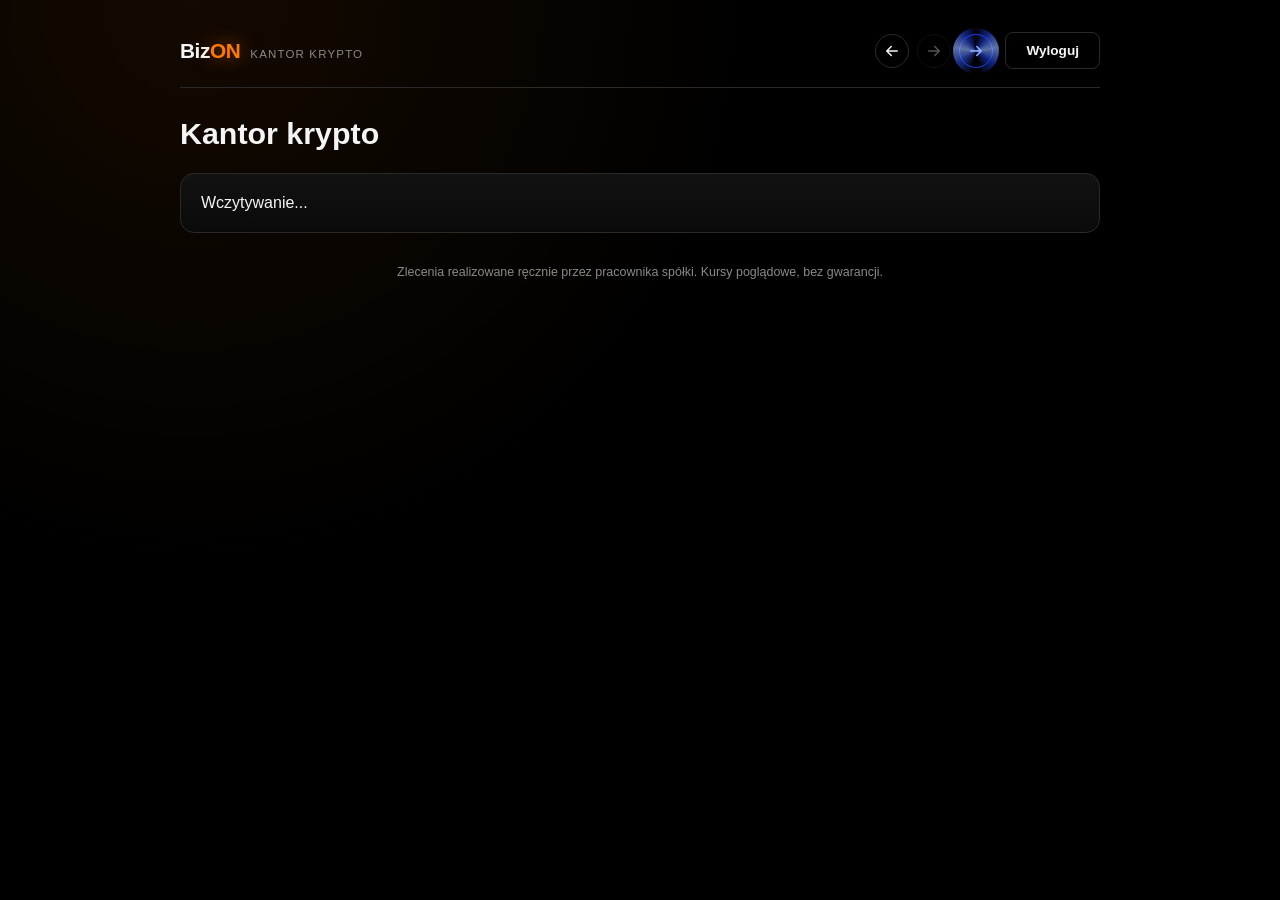
<file: kantor.html>
<!DOCTYPE html>
<html lang="pl">
<head>
<meta charset="UTF-8">
<meta name="viewport" content="width=device-width, initial-scale=1">
<title>Kantor krypto — BizON AB Azure Capital Group</title>
<link rel="stylesheet" href="style.css">
<script src="js/theme.js"></script>
<style>
  .fx-layout { display: grid; grid-template-columns: minmax(0, 520px) minmax(0, 1fr); gap: 22px; align-items: start; margin-bottom: 28px; }
  @media (max-width: 900px) { .fx-layout { grid-template-columns: minmax(0, 1fr); } }

  .fx-window { padding: 0; overflow: visible; }
  .fx-titlebar { display: flex; align-items: center; justify-content: space-between; padding: 14px 20px; border-bottom: 1px solid var(--border); }
  .fx-titlebar h2 { margin: 0; }
  .fx-live { font-size: 0.72rem; color: var(--muted); display: flex; align-items: center; gap: 6px; }
  .fx-live::before { content: ""; width: 8px; height: 8px; border-radius: 50%; background: var(--accent); box-shadow: 0 0 8px rgba(var(--accent-rgb), 0.8); }
  .fx-body { padding: 18px 20px 20px; }

  .fx-box { position: relative; background: var(--bg); border: 1px solid var(--border); border-radius: 14px; padding: 12px 14px 14px; }
  .fx-box:focus-within { border-color: var(--accent); }
  .fx-box-label { font-size: 0.72rem; color: var(--muted); text-transform: uppercase; letter-spacing: 0.06em; margin-bottom: 6px; }
  .fx-row { display: flex; align-items: center; gap: 10px; }
  input.fx-input { flex: 1; min-width: 0; background: transparent; border: none; padding: 4px 0; font-size: 1.7rem; font-weight: 700; font-family: var(--mono); color: var(--text); -moz-appearance: textfield; }
  input.fx-input:focus { outline: none; }
  input.fx-input::-webkit-outer-spin-button, input.fx-input::-webkit-inner-spin-button { -webkit-appearance: none; margin: 0; }
  .fx-pill { display: flex; align-items: center; gap: 8px; padding: 7px 12px; border-radius: 999px; border: 1px solid var(--border); background: var(--card); color: var(--text); font-weight: 700; font-size: 0.9rem; }
  button.fx-pill { cursor: pointer; box-shadow: none; }
  button.fx-pill:hover { border-color: var(--accent); filter: none; }
  .fx-chevron { width: 12px; height: 12px; transition: transform 0.15s ease; }
  button.fx-pill[aria-expanded="true"] .fx-chevron { transform: rotate(180deg); }
  .fx-ico { width: 24px; height: 24px; border-radius: 50%; display: inline-flex; align-items: center; justify-content: center; font-size: 0.55rem; font-weight: 800; color: #fff; flex-shrink: 0; }
  .fx-chips { display: flex; gap: 6px; margin-top: 10px; flex-wrap: wrap; }
  .fx-chip { padding: 4px 10px; font-size: 0.75rem; background: transparent; border: 1px solid var(--border); color: var(--muted); border-radius: 999px; box-shadow: none; }
  .fx-chip:hover { border-color: var(--accent); color: var(--text); filter: none; }

  .fx-swap { display: flex; justify-content: center; margin: -10px 0; position: relative; z-index: 1; }
  .fx-swap span { width: 34px; height: 34px; border-radius: 50%; background: var(--card); border: 1px solid var(--border); display: flex; align-items: center; justify-content: center; color: var(--accent); }
  .fx-swap svg { width: 16px; height: 16px; }

  .fx-rate { display: flex; justify-content: space-between; gap: 10px; flex-wrap: wrap; font-size: 0.8rem; color: var(--muted); margin: 14px 2px 4px; font-family: var(--mono); }
  .fx-details { margin-top: 12px; }
  .fx-submit { width: 100%; padding: 14px 20px; font-size: 1rem; margin-top: 6px; }

  .fx-menu { position: absolute; right: 0; top: calc(100% + 6px); width: min(360px, 100%); z-index: 20; background: var(--card); border: 1px solid var(--border); border-radius: 14px; box-shadow: 0 12px 40px rgba(0,0,0,0.35); overflow: hidden; }
  .fx-menu[hidden] { display: none; }
  .fx-menu-search { padding: 10px; border-bottom: 1px solid var(--border); }
  .fx-menu-search input { font-family: inherit; }
  .fx-list { max-height: 300px; overflow-y: auto; margin: 0; padding: 6px; list-style: none; }
  .fx-item { display: flex; align-items: center; gap: 10px; padding: 9px 10px; border-radius: 10px; cursor: pointer; }
  .fx-item:hover, .fx-item.active { background: var(--card-hover); }
  .fx-item[aria-selected="true"] { outline: 1px solid var(--accent); }
  .fx-item .nm { flex: 1; min-width: 0; }
  .fx-item .nm b { display: block; font-size: 0.9rem; }
  .fx-item .nm small { color: var(--muted); font-size: 0.75rem; }
  .fx-item .pr { text-align: right; font-family: var(--mono); font-size: 0.8rem; }
  .fx-item .pr small { display: block; font-size: 0.7rem; }
  .fx-empty { padding: 14px; color: var(--muted); font-size: 0.85rem; text-align: center; }

  .fx-board { padding: 0; overflow: hidden; }
  .fx-board .fx-titlebar { border-bottom: 1px solid var(--border); }
  .fx-board tr { cursor: pointer; }
  .fx-board td, .fx-board th { padding: 9px 12px; }
  .fx-board td:nth-child(2), .fx-board td:nth-child(3), .fx-board th:nth-child(2), .fx-board th:nth-child(3) { text-align: right; }
  .fx-up { color: var(--accent-bright); } .fx-down { color: var(--danger); }
</style>
</head>
<body>
  <div class="wrap">
    <header class="top">
      <div class="logo">
        <span class="mark">Biz<span>ON</span></span>
        <span class="tag">Kantor krypto</span>
      </div>
      <div style="display:flex; align-items:center; gap:12px;">
        <button class="secondary" id="logout-btn">Wyloguj</button>
      </div>
    </header>

    <h1 style="margin-bottom:22px;">Kantor krypto</h1>

    <div id="loading" class="card">Wczytywanie...</div>

    <div id="content" hidden>
      <div class="fx-layout">
        <section class="card fx-window" aria-label="Okno wymiany">
          <div class="fx-titlebar">
            <h2>Kup kryptowalutę</h2>
            <span class="fx-live" id="fx-live">kursy na żywo</span>
          </div>
          <form class="fx-body" id="order-form" autocomplete="off">
            <div class="fx-box">
              <div class="fx-box-label"><label for="o-pln" style="margin:0;font-size:inherit;">Płacisz</label></div>
              <div class="fx-row">
                <input class="fx-input" id="o-pln" type="number" min="1" step="any" inputmode="decimal" placeholder="0">
                <span class="fx-pill"><span class="fx-ico" style="background:#c8102e;">PL</span>PLN</span>
              </div>
              <div class="fx-chips" id="fx-chips"></div>
            </div>

            <div class="fx-swap" aria-hidden="true"><span><svg viewBox="0 0 24 24" fill="none" stroke="currentColor" stroke-width="2.2" stroke-linecap="round" stroke-linejoin="round"><path d="M12 5v14M6 13l6 6 6-6"/></svg></span></div>

            <div class="fx-box">
              <div class="fx-box-label"><label for="o-amount" style="margin:0;font-size:inherit;">Otrzymasz (szacunkowo)</label></div>
              <div class="fx-row">
                <input class="fx-input" id="o-amount" type="number" min="0" step="any" inputmode="decimal" placeholder="0">
                <button type="button" class="fx-pill" id="fx-coin-btn" aria-haspopup="listbox" aria-expanded="false" aria-controls="fx-menu">
                  <span class="fx-ico" id="fx-coin-ico"></span><span id="fx-coin-sym">BTC</span>
                  <svg class="fx-chevron" viewBox="0 0 24 24" fill="none" stroke="currentColor" stroke-width="3" stroke-linecap="round" stroke-linejoin="round" aria-hidden="true"><path d="M6 9l6 6 6-6"/></svg>
                </button>
              </div>
              <div class="fx-menu" id="fx-menu" hidden>
                <div class="fx-menu-search"><input type="text" id="fx-search" placeholder="Szukaj waluty (np. BTC, Solana)" aria-label="Szukaj waluty"></div>
                <ul class="fx-list" id="fx-list" role="listbox" aria-label="Kryptowaluty"></ul>
              </div>
            </div>

            <div class="fx-rate"><span id="o-rate-line">—</span><span id="o-rate-change"></span></div>

            <div class="fx-details">
              <div class="field">
                <label for="o-network">Sieć</label>
                <select id="o-network"></select>
              </div>
              <div class="field">
                <label for="o-address">Adres Twojego portfela</label>
                <input id="o-address" type="text" spellcheck="false" placeholder="Wklej swój adres portfela">
                <p class="hint">Sprawdź dokładnie adres i sieć — przelewów krypto nie da się cofnąć. Adres zapisuje się osobno dla każdej waluty.</p>
              </div>
            </div>

            <button type="submit" class="fx-submit" id="o-submit">Złóż zlecenie zakupu</button>
            <div style="text-align:center; margin-top:8px;"><button type="button" class="secondary" id="o-save-wallet" style="padding:6px 12px; font-size:0.75rem;">Zapisz sam adres</button></div>
            <p id="o-msg" class="hint" style="text-align:center;"></p>
            <p class="hint" style="text-align:center;">Kurs poglądowy (CoinGecko). Pracownik kupi po aktualnym kursie z chwili realizacji, więc ostateczna ilość może się nieco różnić.</p>
          </form>
        </section>

        <section class="card fx-board" aria-label="Tablica kursów">
          <div class="fx-titlebar"><h2>Tablica kursów</h2><span class="fx-live" id="rates-status"></span></div>
          <table>
            <thead><tr><th>Waluta</th><th>Kurs (zł)</th><th>24h</th></tr></thead>
            <tbody id="board-tbody"></tbody>
          </table>
        </section>
      </div>

      <section class="card">
        <h2>Twoje zlecenia</h2>
        <div style="overflow-x:auto;">
        <table>
          <thead><tr><th>Data</th><th>Waluta</th><th>Kwota</th><th>Ilość (szac.)</th><th>Status</th></tr></thead>
          <tbody id="orders-tbody"></tbody>
        </table>
        </div>
        <p id="no-orders" class="hint" hidden>Brak zleceń.</p>
      </section>
    </div>

    <footer class="page-footer">Zlecenia realizowane ręcznie przez pracownika spółki. Kursy poglądowe, bez gwarancji.</footer>
  </div>

  <script type="module">
    import { supabase } from './js/supabaseClient.js';
    import { requireSession, wireLogout } from './js/auth.js';

    const COINS = [
      { symbol: 'BTC',  name: 'Bitcoin',  id: 'bitcoin',     hue: 33,  networks: ['Bitcoin'] },
      { symbol: 'ETH',  name: 'Ethereum', id: 'ethereum',    hue: 230, networks: ['Ethereum (ERC20)'] },
      { symbol: 'USDT', name: 'Tether',   id: 'tether',      hue: 160, networks: ['Tron (TRC20)', 'Ethereum (ERC20)', 'BNB Smart Chain (BEP20)'] },
      { symbol: 'BNB',  name: 'BNB',      id: 'binancecoin', hue: 45,  networks: ['BNB Smart Chain (BEP20)'] },
      { symbol: 'XRP',  name: 'XRP',      id: 'ripple',      hue: 210, networks: ['XRP Ledger'] },
      { symbol: 'SOL',  name: 'Solana',   id: 'solana',      hue: 280, networks: ['Solana'] },
      { symbol: 'USDC', name: 'USD Coin', id: 'usd-coin',    hue: 215, networks: ['Ethereum (ERC20)', 'Solana', 'BNB Smart Chain (BEP20)'] },
      { symbol: 'DOGE', name: 'Dogecoin', id: 'dogecoin',    hue: 48,  networks: ['Dogecoin'] },
      { symbol: 'TRX',  name: 'TRON',     id: 'tron',        hue: 0,   networks: ['Tron (TRC20)'] },
      { symbol: 'ADA',  name: 'Cardano',  id: 'cardano',     hue: 220, networks: ['Cardano'] },
    ];
    const QUICK_AMOUNTS = [100, 500, 1000, 5000];

    const esc = (s) => String(s ?? '').replace(/[&<>"']/g, (c) => ({ '&': '&amp;', '<': '&lt;', '>': '&gt;', '"': '&quot;', "'": '&#39;' }[c]));
    const pln = (n, d = 2) => Number(n).toLocaleString('pl-PL', { style: 'currency', currency: 'PLN', minimumFractionDigits: d, maximumFractionDigits: d });
    const priceFmt = (r) => pln(r, r >= 100 ? 2 : 4);
    const coinFmt = (n, rate) => {
      const decimals = rate >= 10000 ? 8 : rate >= 100 ? 6 : rate >= 1 ? 4 : 2;
      return Number(n).toLocaleString('pl-PL', { maximumFractionDigits: decimals });
    };
    const icon = (c) => `<span class="fx-ico" style="background:hsl(${c.hue} 65% 42%);">${esc(c.symbol.slice(0, 3))}</span>`;
    const changeHtml = (ch) => typeof ch === 'number'
      ? `<span class="${ch >= 0 ? 'fx-up' : 'fx-down'}">${ch >= 0 ? '+' : ''}${ch.toFixed(2)}%</span>` : '—';

    const q = (id) => document.getElementById(id);
    const els = { network: q('o-network'), pln: q('o-pln'), amount: q('o-amount'), address: q('o-address'),
      rateLine: q('o-rate-line'), rateChange: q('o-rate-change'), msg: q('o-msg'), submit: q('o-submit'),
      coinBtn: q('fx-coin-btn'), menu: q('fx-menu'), search: q('fx-search'), list: q('fx-list') };

    let rates = {};      // symbol -> { pln, change }
    let wallets = {};    // symbol -> { address, network }
    let session = null;
    let coinSymbol = 'BTC';
    const coinBy = (sym) => COINS.find((c) => c.symbol === sym);
    const currentRate = () => rates[coinSymbol]?.pln;

    async function loadRates() {
      const status = q('rates-status');
      try {
        const res = await fetch(`https://api.coingecko.com/api/v3/simple/price?ids=${COINS.map((c) => c.id).join(',')}&vs_currencies=pln&include_24hr_change=true`);
        if (!res.ok) throw new Error('HTTP ' + res.status);
        const data = await res.json();
        COINS.forEach((c) => { if (data[c.id]?.pln) rates[c.symbol] = { pln: data[c.id].pln, change: data[c.id].pln_24h_change }; });
        status.textContent = 'aktualizacja ' + new Date().toLocaleTimeString('pl-PL');
      } catch (e) {
        console.error(e);
        status.textContent = Object.keys(rates).length ? 'nie udało się odświeżyć' : 'brak kursów';
      }
      renderBoard(); renderList(); updateFromPln();
    }

    function renderBoard() {
      q('board-tbody').innerHTML = COINS.map((c) => {
        const r = rates[c.symbol];
        return `<tr data-coin="${c.symbol}"><td><span style="display:inline-flex;align-items:center;gap:8px;">${icon(c)}<b>${esc(c.symbol)}</b> <small style="color:var(--muted)">${esc(c.name)}</small></span></td>
          <td>${r ? priceFmt(r.pln) : '—'}</td><td>${changeHtml(r?.change)}</td></tr>`;
      }).join('');
    }

    function renderList() {
      const term = els.search.value.trim().toLowerCase();
      const items = COINS.filter((c) => !term || c.symbol.toLowerCase().includes(term) || c.name.toLowerCase().includes(term));
      els.list.innerHTML = items.length ? items.map((c) => {
        const r = rates[c.symbol];
        return `<li class="fx-item" role="option" data-coin="${c.symbol}" aria-selected="${c.symbol === coinSymbol}">${icon(c)}
          <span class="nm"><b>${esc(c.symbol)}</b><small>${esc(c.name)}</small></span>
          <span class="pr">${r ? priceFmt(r.pln) : '—'}<small>${changeHtml(r?.change)}</small></span></li>`;
      }).join('') : '<li class="fx-empty">Nic nie znaleziono</li>';
    }

    function openMenu() { els.menu.hidden = false; els.coinBtn.setAttribute('aria-expanded', 'true'); els.search.value = ''; renderList(); els.search.focus(); }
    function closeMenu() { els.menu.hidden = true; els.coinBtn.setAttribute('aria-expanded', 'false'); }

    function selectCoin(symbol) {
      coinSymbol = symbol;
      const c = coinBy(symbol);
      q('fx-coin-sym').textContent = c.symbol;
      q('fx-coin-ico').style.background = `hsl(${c.hue} 65% 42%)`;
      q('fx-coin-ico').textContent = c.symbol.slice(0, 3);
      const saved = wallets[symbol];
      els.network.innerHTML = c.networks.map((n) => `<option>${esc(n)}</option>`).join('');
      if (saved?.network && c.networks.includes(saved.network)) els.network.value = saved.network;
      els.address.value = saved?.address || '';
      closeMenu();
      updateFromPln();
    }

    function updateFromPln() {
      const rate = currentRate();
      els.rateLine.textContent = rate ? `1 ${coinSymbol} = ${priceFmt(rate)}` : '—';
      els.rateChange.innerHTML = rate ? changeHtml(rates[coinSymbol].change) + ' / 24h' : '';
      const v = parseFloat(els.pln.value);
      els.amount.value = rate && v > 0 ? Number((v / rate).toPrecision(8)) : '';
    }
    function updateFromAmount() {
      const rate = currentRate();
      const v = parseFloat(els.amount.value);
      els.pln.value = rate && v > 0 ? Number((v * rate).toFixed(2)) : '';
    }

    const validAddress = (a) => a.length >= 14 && a.length <= 128 && !/\s/.test(a);

    async function saveWallet() {
      const address = els.address.value.trim();
      if (!validAddress(address)) throw new Error('Adres wygląda nieprawidłowo (14–128 znaków, bez spacji).');
      const row = { partner_id: session.user.id, coin: coinSymbol, network: els.network.value, address, updated_at: new Date().toISOString() };
      const { error } = await supabase.from('partner_wallets').upsert(row, { onConflict: 'partner_id,coin' });
      if (error) throw error;
      wallets[row.coin] = { address, network: row.network };
    }

    async function loadOrders() {
      const { data, error } = await supabase.from('crypto_orders')
        .select('created_at, coin, amount_pln, amount_coin, rate_pln, status')
        .eq('partner_id', session.user.id).order('created_at', { ascending: false }).limit(20);
      if (error) console.error(error);
      q('no-orders').hidden = !!(data && data.length);
      q('orders-tbody').innerHTML = (data || []).map((o) => `<tr>
        <td>${new Date(o.created_at).toLocaleString('pl-PL')}</td><td>${esc(o.coin)}</td>
        <td>${pln(o.amount_pln)}</td><td>${coinFmt(o.amount_coin, Number(o.rate_pln))}</td><td>${esc(o.status)}</td></tr>`).join('');
    }

    // --- zdarzenia ---
    els.coinBtn.addEventListener('click', () => (els.menu.hidden ? openMenu() : closeMenu()));
    els.search.addEventListener('input', renderList);
    els.search.addEventListener('keydown', (e) => {
      if (e.key === 'Enter') { e.preventDefault(); const first = els.list.querySelector('[data-coin]'); if (first) selectCoin(first.dataset.coin); }
      if (e.key === 'Escape') { closeMenu(); els.coinBtn.focus(); }
    });
    els.list.addEventListener('click', (e) => { const li = e.target.closest('[data-coin]'); if (li) selectCoin(li.dataset.coin); });
    q('board-tbody').addEventListener('click', (e) => { const tr = e.target.closest('[data-coin]'); if (tr) { selectCoin(tr.dataset.coin); window.scrollTo({ top: 0, behavior: 'smooth' }); } });
    document.addEventListener('click', (e) => { if (!els.menu.hidden && !e.target.closest('.fx-box')) closeMenu(); });
    document.addEventListener('keydown', (e) => { if (e.key === 'Escape' && !els.menu.hidden) closeMenu(); });

    q('fx-chips').innerHTML = QUICK_AMOUNTS.map((a) => `<button type="button" class="fx-chip" data-amt="${a}">${a} zł</button>`).join('');
    q('fx-chips').addEventListener('click', (e) => { const b = e.target.closest('[data-amt]'); if (b) { els.pln.value = b.dataset.amt; updateFromPln(); } });

    els.pln.addEventListener('input', updateFromPln);
    els.amount.addEventListener('input', updateFromAmount);

    q('o-save-wallet').addEventListener('click', async () => {
      els.msg.textContent = 'Zapisywanie adresu...';
      try { await saveWallet(); els.msg.textContent = 'Adres zapisany dla ' + coinSymbol + '.'; }
      catch (e) { els.msg.textContent = 'Błąd: ' + (e.message || e); }
    });

    q('order-form').addEventListener('submit', async (e) => {
      e.preventDefault();
      const rate = currentRate();
      const amountPln = parseFloat(els.pln.value);
      if (!rate) { els.msg.textContent = 'Brak kursu — poczekaj aż się załaduje.'; return; }
      if (!(amountPln > 0)) { els.msg.textContent = 'Podaj kwotę większą od zera.'; return; }
      const address = els.address.value.trim();
      if (!validAddress(address)) { els.msg.textContent = 'Adres wygląda nieprawidłowo (14–128 znaków, bez spacji).'; return; }

      els.submit.disabled = true;
      els.msg.textContent = 'Wysyłanie zlecenia...';
      try {
        await saveWallet();
        const { error } = await supabase.from('crypto_orders').insert({
          partner_id: session.user.id, coin: coinSymbol, network: els.network.value,
          amount_pln: amountPln, rate_pln: rate, amount_coin: amountPln / rate, wallet_address: address,
        });
        if (error) throw error;
        els.msg.textContent = 'Zlecenie wysłane. Pracownik zrealizuje je ręcznie.';
        els.pln.value = ''; els.amount.value = '';
        await loadOrders();
      } catch (err) {
        els.msg.textContent = 'Błąd: ' + (err.message || err);
      } finally {
        els.submit.disabled = false;
      }
    });

    (async () => {
      const ctx = await requireSession();
      if (!ctx) return;
      session = ctx.session;
      wireLogout('logout-btn');

      const { data: w } = await supabase.from('partner_wallets').select('coin, network, address').eq('partner_id', session.user.id);
      (w || []).forEach((r) => { wallets[r.coin] = { address: r.address, network: r.network }; });

      q('loading').hidden = true;
      q('content').hidden = false;
      renderBoard();
      selectCoin('BTC');
      await Promise.all([loadRates(), loadOrders()]);
      setInterval(loadRates, 60000);
    })();
  </script>
  <script type="module" src="js/nav.js"></script>
</body>
</html>
</file>
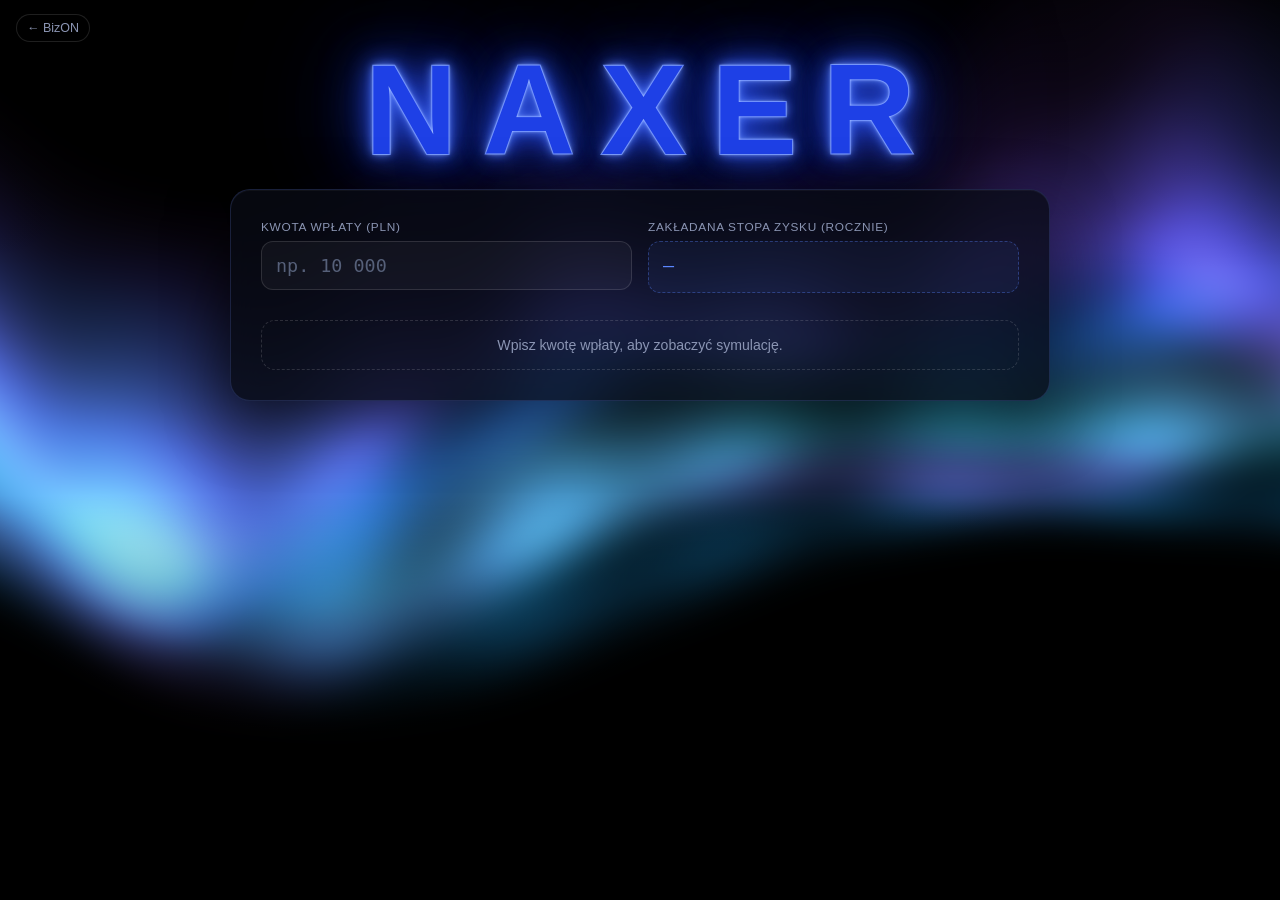
<file: naxer_calculator.html>
<!DOCTYPE html>
<html lang="pl">
<head>
<meta charset="UTF-8">
<meta name="viewport" content="width=device-width, initial-scale=1">
<meta name="color-scheme" content="dark">
<title>NAXER — kalkulator historyczny</title>
<style>
  /* ============================================================
     ZMIENNE I BAZA
     ============================================================ */
  :root {
    --bg: #000;
    --panel: rgba(8, 11, 20, 0.78);
    --panel-border: rgba(110, 140, 255, 0.18);
    --text: #e8ecf8;
    --muted: #8b95b3;
    --accent: #5b86ff;          /* akcent interfejsu (jasniejszy niz logo, dla czytelnosci) */
    --up: #4ade9c;
    --down: #ff6b7d;
    --mono: ui-monospace, "SF Mono", "Cascadia Code", Consolas, monospace;
  }
  * { box-sizing: border-box; }
  html, body { margin: 0; min-height: 100%; background: var(--bg); color: var(--text);
    font-family: -apple-system, BlinkMacSystemFont, "Segoe UI", Roboto, Helvetica, Arial, sans-serif; }

  /* ============================================================
     TLO: ZORZA POLARNA (canvas) + przyciemnienie dolu pod panel
     ============================================================ */
  #aurora {
    position: fixed; inset: 0; width: 100%; height: 100%;
    z-index: 0; pointer-events: none;
    filter: blur(14px);          /* lekki blur robi CSS - dziala tez w Safari */
    transform: scale(1.06);      /* zeby rozmyte krawedzie nie odslanialy czerni */
  }
  .shade { position: fixed; inset: 0; z-index: 1; pointer-events: none;
    background: linear-gradient(to bottom, rgba(0,0,0,0.35) 0%, rgba(0,0,0,0) 30%, rgba(0,0,0,0) 55%, rgba(0,0,0,0.7) 100%); }

  /* ============================================================
     UKLAD STRONY: logo u gory, kalkulator na dole
     ============================================================ */
  .page { position: relative; z-index: 2; min-height: 100vh; min-height: 100dvh;
    display: flex; flex-direction: column; padding: 0 16px 28px; }
  header { text-align: center; padding-top: clamp(20px, 4vh, 44px); }
  main { flex: 1; display: flex; flex-direction: column; justify-content: flex-start; align-items: center; padding-top: 6px; }

  /* ============================================================
     LOGO "NAXER": ciemny niebieski neon + glow + flicker
     Kolor celowo ciemniejszy (#1e40e6); widocznosc na czerni daje
     wielowarstwowa poswiata w tym samym odcieniu.
     ============================================================ */
  .logo {
    margin: 0; display: inline-block;
    font-size: clamp(3.4rem, 15vw, 8rem); font-weight: 900; letter-spacing: 0.2em;
    padding-left: 0.2em;                      /* wyrownuje optycznie letter-spacing */
    color: #1e40e6;                           /* wypelnienie: ciemny niebieski */
    -webkit-text-stroke: 2px #8fb0ff;         /* jasny, cienki kontur = wyrazny brzeg liter */
    paint-order: stroke fill;
    text-shadow:
      0 0 3px  rgba(200, 220, 255, 0.9),
      0 0 10px rgba(90, 130, 255, 1),
      0 0 24px rgba(50, 90, 255, 0.95),
      0 0 50px rgba(30, 64, 230, 0.9),
      0 0 90px rgba(24, 50, 190, 0.8),
      0 0 150px rgba(16, 34, 150, 0.65);
    animation: flicker 7s infinite;
    user-select: none;
  }
  .tagline { margin: 6px 0 0; font-size: 0.78rem; letter-spacing: 0.32em; text-transform: uppercase; color: var(--muted); }
  /* migotanie co ~7 s: krotka seria przygasniec, poza tym stabilne */
  @keyframes flicker {
    0%, 88%, 100% { opacity: 1; }
    89% { opacity: 0.35; }
    90% { opacity: 1; }
    91% { opacity: 0.5; }
    92.5% { opacity: 1; }
    93% { opacity: 0.7; }
    94% { opacity: 1; }
  }

  /* ============================================================
     KALKULATOR (panel "fintech / premium")
     ============================================================ */
  .calc { width: 100%; max-width: 820px; background: var(--panel); border: 1px solid var(--panel-border);
    border-radius: 20px; padding: clamp(18px, 4vw, 30px);
    -webkit-backdrop-filter: blur(14px); backdrop-filter: blur(14px);
    box-shadow: 0 20px 60px rgba(0, 0, 0, 0.55), inset 0 1px 0 rgba(255,255,255,0.04); }

  .fields { display: grid; grid-template-columns: 1fr 1fr; gap: 16px; }
  @media (max-width: 640px) { .fields { grid-template-columns: 1fr; } }
  .field label { display: block; font-size: 0.74rem; color: var(--muted); text-transform: uppercase; letter-spacing: 0.06em; margin-bottom: 7px; }
  .field input { width: 100%; padding: 13px 14px; font-size: 1.15rem; font-family: var(--mono); color: var(--text);
    background: rgba(255,255,255,0.04); border: 1px solid rgba(255,255,255,0.12); border-radius: 12px; }
  .field input::placeholder { color: #566079; }
  .field input:focus { outline: none; border-color: var(--accent); box-shadow: 0 0 0 3px rgba(91,134,255,0.22); }
  .field input[aria-invalid="true"] { border-color: var(--down); }
  .readout { display: block; width: 100%; padding: 13px 14px; font-size: 1.15rem; font-family: var(--mono); color: var(--accent);
    background: rgba(91,134,255,0.07); border: 1px dashed rgba(91,134,255,0.35); border-radius: 12px; min-height: 52px; }
  .split { margin-top: 16px; padding: 16px; border-radius: 14px; border: 1px solid rgba(91,134,255,0.35); background: rgba(91,134,255,0.06); }
  .split .head { font-size: 0.72rem; color: var(--muted); text-transform: uppercase; letter-spacing: 0.06em; margin-bottom: 10px; }
  .split .line { display: flex; justify-content: space-between; align-items: baseline; gap: 12px; padding: 7px 0; border-top: 1px solid rgba(255,255,255,0.06); font-size: 0.88rem; }
  .split .line:first-of-type { border-top: none; }
  .split .line b { font-family: var(--mono); font-size: 1.05rem; white-space: nowrap; }
  .split .line.total { font-weight: 700; }
  .split .line.total b { font-size: 1.3rem; color: var(--accent); }
  .err { min-height: 1.1em; margin: 6px 2px 0; font-size: 0.76rem; color: var(--down); }

  .summary { display: grid; grid-template-columns: repeat(2, 1fr); gap: 12px; margin-top: 8px; }
  @media (max-width: 640px) { .summary { grid-template-columns: 1fr; } }
  .tile { background: rgba(255,255,255,0.035); border: 1px solid rgba(255,255,255,0.07); border-radius: 14px; padding: 14px 16px; }
  .tile .k { font-size: 0.7rem; color: var(--muted); text-transform: uppercase; letter-spacing: 0.06em; }
  .tile .v { margin-top: 6px; font-size: 1.25rem; font-weight: 700; font-family: var(--mono); overflow-wrap: anywhere; }
  .tile .v.up { color: var(--up); } .tile .v.down { color: var(--down); }
  .placeholder { margin: 8px 0 0; padding: 16px; text-align: center; font-size: 0.88rem; color: var(--muted);
    border: 1px dashed rgba(255,255,255,0.14); border-radius: 14px; }

  .table-wrap { margin-top: 16px; max-height: 320px; overflow: auto; border: 1px solid rgba(255,255,255,0.07); border-radius: 14px; }
  table { width: 100%; border-collapse: collapse; font-size: 0.85rem; }
  caption { text-align: left; padding: 10px 14px; font-size: 0.74rem; color: var(--muted); text-transform: uppercase; letter-spacing: 0.06em; }
  th, td { padding: 9px 14px; text-align: right; border-top: 1px solid rgba(255,255,255,0.06); white-space: nowrap; }
  th:first-child, td:first-child { text-align: left; }
  th { position: sticky; top: 0; background: #0b0f1c; color: var(--muted); font-weight: 600; font-size: 0.72rem; text-transform: uppercase; letter-spacing: 0.05em; }
  td { font-family: var(--mono); }


  /* ============================================================
     ZASTRZEZENIA (obowiazkowe, mala czcionka)
     ============================================================ */
  .disclaimer { width: 100%; max-width: 820px; margin: 16px auto 0; padding: 0 6px; font-size: 0.72rem; line-height: 1.55; color: #7f89a6; }
  .disclaimer strong { color: #a6b0cc; }
  .disclaimer ul { margin: 6px 0 0; padding-left: 18px; }
  .disclaimer li { margin-bottom: 4px; }
  .disclaimer:empty { display: none; }

  /* link powrotu do panelu BizON (kopia w projekcie) */
  .back { position: fixed; top: 14px; left: 16px; z-index: 5; font-size: 0.78rem; color: var(--muted); text-decoration: none; padding: 6px 10px; border-radius: 999px; border: 1px solid rgba(255,255,255,0.12); background: rgba(0,0,0,0.35); }
  .back:hover { color: var(--text); border-color: var(--accent); }

  @media (prefers-reduced-motion: reduce) { .logo { animation: none; } }
</style>
</head>
<body>
  <canvas id="aurora" aria-hidden="true"></canvas>
  <div class="shade" aria-hidden="true"></div>
  <a class="back" href="dashboard.html">&larr; BizON</a>

  <div class="page">
    <header>
      <h1 class="logo">NAXER</h1>
    </header>

    <main>
      <section class="calc" aria-label="Kalkulator">
        <div class="fields">
          <div class="field">
            <label for="amount">Kwota wpłaty (PLN)</label>
            <input id="amount" type="text" inputmode="decimal" autocomplete="off" placeholder="np. 10 000" aria-describedby="amount-err">
            <p class="err" id="amount-err" role="alert"></p>
          </div>
          <div class="field">
            <label for="rate-out">Zakładana stopa zysku (rocznie)</label>
            <output id="rate-out" class="readout" for="amount" aria-live="polite">—</output>
            <p class="err" id="tier-note" style="color: var(--muted);"></p>
          </div>
        </div>

        <div id="results" aria-live="polite">
          <p class="placeholder">Wpisz kwotę wpłaty, aby zobaczyć symulację.</p>
        </div>

        <!-- Pojawia sie dopiero po wpisaniu poprawnej kwoty (patrz JS, update()).
             Sam formularz zyje POZA #results, zeby przebudowa wynikow przy
             kazdym wpisywaniu kwoty nie kasowala tego co user juz wpisal tutaj. -->
        <div class="split" id="request-box" hidden>
          <div class="head">Wyślij zapytanie</div>
          <form id="request-form" style="display: flex; gap: 10px; flex-wrap: wrap;">
            <input id="req-email" type="email" required placeholder="twoj@email.pl" autocomplete="email"
              style="flex: 1; min-width: 200px; padding: 12px 14px; font-size: 0.95rem; font-family: var(--mono); color: var(--text);
              background: rgba(255,255,255,0.04); border: 1px solid rgba(255,255,255,0.14); border-radius: 10px;">
            <button type="submit" id="req-submit">Wyślij zapytanie</button>
          </form>
          <p class="err" id="req-msg" role="alert" style="color: var(--muted);"></p>
        </div>
      </section>

      <!-- NOTKA PRAWNA: wklej tutaj tekst od prawnika (zwykly HTML, np. <p>...</p>).
           Dopoki kontener jest pusty, nie jest wyswietlany. -->
      <div class="disclaimer" id="legal-note" role="note"></div>
    </main>
  </div>

<script>
/* ============================================================
   ZORZA POLARNA
   Kilka falujacych pasm ("kurtyn") rysowanych kolumna po kolumnie.
   Kazda kolumna to pionowy gradient (jasny dol, zanikajaca gora),
   skladany trybem 'lighter'. Rysujemy w polowie rozdzielczosci
   (wydajnosc), a blur i skalowanie robi CSS.
   ============================================================ */
(function aurora() {
  const canvas = document.getElementById('aurora');
  const ctx = canvas.getContext('2d');
  const reduceMotion = window.matchMedia('(prefers-reduced-motion: reduce)').matches;
  const SCALE = 0.5, STEP = 3;
  let W = 0, H = 0;

  // kolory: niebieski, turkus, fiolet (rgb)
  const bands = [
    { c: [40, 110, 255], y: 0.34, amp: 0.10, f1: 0.0075, f2: 0.017, f3: 0.011, s1: 0.00021, s2: 0.00013, s3: 0.00017, th: 0.22, a: 0.50 },
    { c: [20, 220, 200], y: 0.42, amp: 0.08, f1: 0.0060, f2: 0.014, f3: 0.009, s1: 0.00016, s2: 0.00019, s3: 0.00012, th: 0.20, a: 0.42 },
    { c: [150, 80, 255], y: 0.30, amp: 0.11, f1: 0.0090, f2: 0.020, f3: 0.013, s1: 0.00013, s2: 0.00011, s3: 0.00021, th: 0.24, a: 0.42 },
    { c: [30, 170, 255], y: 0.50, amp: 0.07, f1: 0.0050, f2: 0.012, f3: 0.008, s1: 0.00019, s2: 0.00015, s3: 0.00010, th: 0.18, a: 0.32 },
    { c: [190, 90, 255], y: 0.46, amp: 0.09, f1: 0.0068, f2: 0.016, f3: 0.010, s1: 0.00011, s2: 0.00017, s3: 0.00014, th: 0.19, a: 0.30 }
  ];

  function resize() {
    W = canvas.width = Math.max(1, Math.ceil(innerWidth * SCALE));
    H = canvas.height = Math.max(1, Math.ceil(innerHeight * SCALE));
    // jeden gradient na pasmo, w "jednostkowej" przestrzeni y in [-1, 1]
    bands.forEach(b => {
      const g = ctx.createLinearGradient(0, -1, 0, 1);
      g.addColorStop(0.00, `rgba(${b.c}, 0)`);
      g.addColorStop(0.45, `rgba(${b.c}, ${b.a * 0.35})`);
      g.addColorStop(0.80, `rgba(${b.c}, ${b.a})`);
      g.addColorStop(1.00, `rgba(${b.c}, 0)`);
      b.grad = g;
    });
  }

  function draw(t) {
    ctx.setTransform(1, 0, 0, 1, 0, 0);
    ctx.clearRect(0, 0, W, H);
    ctx.globalCompositeOperation = 'lighter';
    for (const b of bands) {
      ctx.fillStyle = b.grad;
      for (let x = 0; x <= W + STEP; x += STEP) {
        // srodek pasma: dwie nalozone fale (plynny, niepowtarzalny ruch)
        const cy = H * b.y
                 + Math.sin(x * b.f1 + t * b.s1) * b.amp * H
                 + Math.sin(x * b.f2 - t * b.s2 * 1.3) * b.amp * 0.6 * H;
        // wysokosc kurtyny falujaca w poziomie i w czasie
        const half = H * b.th * (0.75 + 0.25 * Math.sin(x * b.f3 + t * b.s3));
        // "promienie": pionowe smugi o zmiennej jasnosci
        ctx.globalAlpha = 0.72 + 0.28 * Math.sin(x * 0.045 + t * 0.0005 + b.y * 9) * Math.sin(x * 0.02 - t * 0.0003);
        ctx.setTransform(1, 0, 0, half, x, cy);
        ctx.fillRect(-STEP / 2, -1, STEP + 1, 2);
      }
    }
    ctx.setTransform(1, 0, 0, 1, 0, 0);
    ctx.globalAlpha = 1;
  }

  resize();
  window.addEventListener('resize', () => { resize(); if (reduceMotion) draw(20000); });

  if (reduceMotion) { draw(20000); return; }     // bez animacji: jedna statyczna klatka
  (function loop(t) { draw(t); requestAnimationFrame(loop); })(performance.now());
})();

/* ============================================================
   KALKULATOR: walidacja danych
   Akceptuje przecinek lub kropke, spacje jako separator tysiecy.
   ============================================================ */
const amountEl = document.getElementById('amount');
const rateOutEl = document.getElementById('rate-out');
const tierNoteEl = document.getElementById('tier-note');
const resultsEl = document.getElementById('results');
const requestBoxEl = document.getElementById('request-box');
const requestFormEl = document.getElementById('request-form');
const reqEmailEl = document.getElementById('req-email');
const reqSubmitEl = document.getElementById('req-submit');
const reqMsgEl = document.getElementById('req-msg');

// Ta sama baza co reszta strony BizON (Dashboard -> Project Settings -> API).
// anon key jest bezpieczny w kodzie frontendowym - dostep kontroluja
// polityki RLS w schema.sql / migrations/2026-09-naxer-requests.sql.
const SUPABASE_URL = 'https://tmlaeinytlxyaavalmle.supabase.co';
const SUPABASE_ANON_KEY = 'eyJhbGciOiJIUzI1NiIsInR5cCI6IkpXVCJ9.eyJpc3MiOiJzdXBhYmFzZSIsInJlZiI6InRtbGFlaW55dGx4eWFhdmFsbWxlIiwicm9sZSI6ImFub24iLCJpYXQiOjE3ODU2MDA0OTQsImV4cCI6MjEwMTE3NjQ5NH0.UBHyYeq5UEXFcS6QvgG4D-e5aWcHUqdPBQ1EMJBOyG8';

let currentAmount = null;
let currentRatePct = null;

/** Zamienia tekst na liczbe. Zwraca {empty} | {error} | {value}. */
function parseNumber(raw) {
  const s = raw.replace(/[\s ]/g, '').replace(',', '.');
  if (s === '') return { empty: true };
  if (!/^[+-]?\d+(\.\d+)?$/.test(s)) return { error: 'Wpisz poprawną liczbę (np. 1500 lub 12,5).' };
  const value = Number(s);
  if (!Number.isFinite(value)) return { error: 'Liczba jest zbyt duża.' };
  return { value };
}

function validateAmount(raw) {
  const p = parseNumber(raw);
  if (p.empty || p.error) return p;
  if (p.value <= 0) return { error: 'Kwota musi być większa od zera.' };
  if (p.value > 1e9) return { error: 'Maksymalna kwota to 1 000 000 000 PLN.' };
  return p;
}

/* ============================================================
   PROGI STOPY ZYSKU (rocznej) zaleznie od kwoty wpłaty.
   "do X" = wlacznie z X. Zmieniasz progi tutaj, w jednym miejscu.
   ============================================================ */
const TIERS = [
  { max: 1000,     pct: 15,   label: 'do 1 000 zł' },
  { max: 4000,     pct: 17,   label: 'od 1 000 do 4 000 zł' },
  { max: 8000,     pct: 18.5, label: 'od 4 000 do 8 000 zł' },
  { max: Infinity, pct: 20,   label: 'powyżej 8 000 zł' }
];
function tierFor(amount) {
  return TIERS.find(t => amount <= t.max);
}

/* ============================================================
   KALKULATOR: formatowanie liczb (polski format: 1 234,56 PLN)
   Grupowanie robimy recznie, bo pl-PL w Intl nie grupuje liczb 4-cyfrowych.
   ============================================================ */
function formatPLN(n) {
  const neg = n < 0 && Math.abs(n) >= 0.005;
  const [int, dec] = Math.abs(n).toFixed(2).split('.');
  const grouped = int.replace(/\B(?=(\d{3})+(?!\d))/g, ' ');
  return (neg ? '−' : '') + grouped + ',' + dec + ' PLN';
}
function formatPct(n, digits) {
  return n.toFixed(digits).replace('.', ',').replace('-', '−') + ' %';
}

/* ============================================================
   HARMONOGRAM: 12 kolejnych miesiecy od dzisiaj, kazdy z ta sama
   kwota = 1/12 laczonej kwoty (wplata + zysk). Nazwy miesiecy po
   polsku z Intl, pierwsza litera duza.
   ============================================================ */
const monthFmt = new Intl.DateTimeFormat('pl-PL', { month: 'long', year: 'numeric' });
function capitalize(s) { return s.charAt(0).toUpperCase() + s.slice(1); }
function scheduleRows(monthlyAmount) {
  const today = new Date();
  const rows = [];
  for (let i = 1; i <= 12; i++) {
    const d = new Date(today.getFullYear(), today.getMonth() + i, 1);
    rows.push({ label: capitalize(monthFmt.format(d)), amount: monthlyAmount });
  }
  return rows;
}

/* ============================================================
   KALKULATOR: obliczenia
   Prosty rachunek, bez miesiecznego przyrostu:
     zysk  = kwota * stopa / 100
     razem = kwota + zysk
     miesiecznie = razem / 12
   ============================================================ */
function compute(amount, annualPct) {
  const totalGain = amount * annualPct / 100;
  return { final: amount + totalGain, totalGain };
}

/* ============================================================
   KALKULATOR: wyswietlanie wynikow (na biezaco przy input)
   ============================================================ */
function setError(input, id, message) {
  document.getElementById(id).textContent = message || '';
  if (message) input.setAttribute('aria-invalid', 'true'); else input.removeAttribute('aria-invalid');
}

function update() {
  const a = validateAmount(amountEl.value);
  setError(amountEl, 'amount-err', a.error);

  if (a.value === undefined) {
    rateOutEl.textContent = '—';
    tierNoteEl.textContent = '';
    resultsEl.innerHTML = '<p class="placeholder">Wpisz kwotę wpłaty, aby zobaczyć symulację.</p>';
    requestBoxEl.hidden = true;      // znika razem z wynikami, dopoki kwota niepoprawna
    currentAmount = null;
    currentRatePct = null;
    return;
  }

  // stopa zysku dobierana automatycznie z progu kwoty
  const tier = tierFor(a.value);
  currentAmount = a.value;
  currentRatePct = tier.pct;
  requestBoxEl.hidden = false;
  rateOutEl.textContent = formatPct(tier.pct, tier.pct % 1 ? 1 : 0);
  tierNoteEl.textContent = 'Próg: ' + tier.label;

  const res = compute(a.value, tier.pct);
  const dir = res.totalGain >= 0 ? 'up' : 'down';
  const sign = (n) => (n >= 0 ? '+' : '');

  resultsEl.innerHTML = `
    <div class="summary">
      <div class="tile"><div class="k">Kapitał po 12 miesiącach</div><div class="v">${formatPLN(res.final)}</div></div>
      <div class="tile"><div class="k">${res.totalGain >= 0 ? 'Łączny wzrost' : 'Łączny spadek'}</div><div class="v ${dir}">${sign(res.totalGain)}${formatPLN(res.totalGain)}</div></div>
    </div>
    <div class="split">
      <div class="head">Obliczenie miesięczne</div>
      <div class="line"><span>Wpłata</span><b>${formatPLN(a.value)}</b></div>
      <div class="line"><span>+ Zysk (${formatPct(tier.pct, tier.pct % 1 ? 1 : 0)} rocznie)</span><b class="${dir}">${sign(res.totalGain)}${formatPLN(res.totalGain)}</b></div>
      <div class="line"><span>= Razem</span><b>${formatPLN(res.final)}</b></div>
      <div class="line total"><span>Razem ÷ 12 = miesięcznie</span><b>${formatPLN(res.final / 12)}</b></div>
      <div class="line"><span>Sam zysk ÷ 12</span><b class="${dir}">${sign(res.totalGain)}${formatPLN(res.totalGain / 12)}</b></div>
    </div>
    <div class="table-wrap">
      <table>
        <caption>Przykładowy harmonogram wypłat — 1/12 łącznej kwoty co miesiąc</caption>
        <thead><tr><th scope="col">Miesiąc</th><th scope="col">Kwota (1/12 całości)</th></tr></thead>
        <tbody>${scheduleRows(res.final / 12).map(r => `<tr><td>${r.label}</td><td>${formatPLN(r.amount)}</td></tr>`).join('')}</tbody>
      </table>
    </div>`;
}

amountEl.addEventListener('input', update);

/* ============================================================
   "WYSLIJ ZAPYTANIE": zwykly fetch() do REST API Supabase (bez
   biblioteki supabase-js, zeby plik zostal jednym samodzielnym
   plikiem). Zapisuje tylko wiersz w bazie - wysylka maila to
   osobny system, ktory zrobimy pozniej.
   ============================================================ */
const EMAIL_RE = /^[^\s@]+@[^\s@]+\.[^\s@]+$/;

requestFormEl.addEventListener('submit', async (e) => {
  e.preventDefault();
  const email = reqEmailEl.value.trim();

  if (!EMAIL_RE.test(email)) {
    reqMsgEl.style.color = 'var(--down)';
    reqMsgEl.textContent = 'Podaj poprawny adres e-mail.';
    return;
  }
  if (currentAmount === null || currentRatePct === null) {
    reqMsgEl.style.color = 'var(--down)';
    reqMsgEl.textContent = 'Najpierw wpisz poprawną kwotę wpłaty powyżej.';
    return;
  }

  reqSubmitEl.disabled = true;
  reqMsgEl.style.color = 'var(--muted)';
  reqMsgEl.textContent = 'Wysyłanie...';

  try {
    const res = await fetch(`${SUPABASE_URL}/rest/v1/naxer_requests`, {
      method: 'POST',
      headers: {
        'Content-Type': 'application/json',
        apikey: SUPABASE_ANON_KEY,
        Authorization: `Bearer ${SUPABASE_ANON_KEY}`,
        Prefer: 'return=minimal',
      },
      body: JSON.stringify({ email, amount_pln: currentAmount, rate_pct: currentRatePct }),
    });
    if (!res.ok) throw new Error('HTTP ' + res.status);

    reqMsgEl.style.color = 'var(--up)';
    reqMsgEl.textContent = 'Zapisano. Odezwiemy się na podany adres z danymi historycznymi.';
    requestFormEl.reset();
  } catch (err) {
    console.error(err);
    reqMsgEl.style.color = 'var(--down)';
    reqMsgEl.textContent = 'Nie udało się wysłać zapytania. Spróbuj ponownie za chwilę.';
  } finally {
    reqSubmitEl.disabled = false;
  }
});
</script>
</body>
</html>
</file>
<file: style.css>
/* Animowany "pierscien ognia" NAXER (uzywany przez .naxer-booster i .nav-flame):
   kregowy gradient kreci sie dookola calego obrysu elementu, rozmyty i
   pulsujacy, zeby wygladalo jakby caly ksztalt (karta/kolko) plonal,
   zamiast pojedynczych ikonek plomieni. --fire-angle animuje sie @property,
   zeby dalo sie plynnie obracac gradient (bez tego "skakalby" od razu). */
@property --fire-angle {
  syntax: '<angle>';
  inherits: false;
  initial-value: 0deg;
}
.fire-ring {
  position: relative;
  z-index: 0;   /* wazne: tworzy lokalny kontekst warstw, zeby ::before
                   (z-index:-1) chowal sie za TA karta, a nie za calym
                   (nieprzezroczystym) tlem strony */
}
.fire-ring::before {
  content: "";
  position: absolute;
  border-radius: inherit;
  background: conic-gradient(from var(--fire-angle),
    transparent 0deg,
    rgba(30, 64, 230, 0.55) 35deg,
    rgba(143, 176, 255, 0.65) 80deg,
    rgba(30, 64, 230, 0.55) 125deg,
    transparent 170deg,
    transparent 190deg,
    rgba(50, 90, 255, 0.5) 235deg,
    rgba(143, 176, 255, 0.65) 280deg,
    rgba(30, 64, 230, 0.55) 325deg,
    transparent 360deg);
  z-index: -1;
  pointer-events: none;
  animation: fire-spin 7s linear infinite, fire-pulse 1.6s ease-in-out infinite alternate;
}
@keyframes fire-spin { to { --fire-angle: 360deg; } }
@keyframes fire-pulse {
  from { filter: blur(var(--fire-blur, 14px)) saturate(1); opacity: 0.55; }
  to   { filter: blur(calc(var(--fire-blur, 14px) * 1.3)) saturate(1.15); opacity: 0.75; }
}
@media (prefers-reduced-motion: reduce) {
  .fire-ring::before { animation: none; filter: blur(var(--fire-blur, 14px)); }
}

:root,
[data-theme="dark-orange"] {
  color-scheme: dark;
  --bg: #000000;
  --bg-elevated: #0a0a0a;
  --card: #121212;
  --card-hover: #171717;
  --border: #2a2a2a;
  --text: #f5f5f5;
  --muted: #8a8a8a;
  --accent-rgb: 255, 122, 0;
  --accent: #ff7a00;
  --accent-bright: #ff9500;
  --accent-dim: #2a1600;
  --danger: #ff3b3b;
  --danger-dim: #2a0a0a;
  --button-text: #0a0a0a;
  --radial-bg: radial-gradient(circle at 15% 0%, rgba(var(--accent-rgb), 0.08), transparent 40%);
  --logo-glow: 0 0 18px rgba(var(--accent-rgb), 0.55);
  --btn-shadow: 0 0 20px rgba(var(--accent-rgb), 0.25);
  --increased-shadow: 0 0 24px rgba(var(--accent-rgb), 0.12);
  --badge-border: rgba(var(--accent-rgb), 0.35);
  --mono: "SF Mono", "Cascadia Code", Consolas, "Roboto Mono", monospace;
}

[data-theme="light-orange"] {
  color-scheme: light;
  --bg: #f7f7f8;
  --bg-elevated: #ffffff;
  --card: #ffffff;
  --card-hover: #f2f2f3;
  --border: #e2e2e5;
  --text: #14181d;
  --muted: #667085;
  --accent-rgb: 255, 122, 0;
  --accent: #ff7a00;
  --accent-bright: #ea6c00;
  --accent-dim: #fff1e0;
  --danger: #dc2626;
  --danger-dim: #fee2e2;
  --button-text: #ffffff;
  --radial-bg: radial-gradient(circle at 15% 0%, rgba(var(--accent-rgb), 0.05), transparent 40%);
  --logo-glow: 0 0 10px rgba(var(--accent-rgb), 0.25);
  --btn-shadow: 0 4px 14px rgba(var(--accent-rgb), 0.25);
  --increased-shadow: 0 4px 14px rgba(var(--accent-rgb), 0.15);
  --badge-border: rgba(var(--accent-rgb), 0.35);
  --mono: "SF Mono", "Cascadia Code", Consolas, "Roboto Mono", monospace;
}

[data-theme="light-pink"] {
  color-scheme: light;
  --bg: #fafaff;
  --bg-elevated: #ffffff;
  --card: #ffffff;
  --card-hover: #fdf2f8;
  --border: #e9e3f5;
  --text: #1f2430;
  --muted: #6b7280;
  --accent-rgb: 236, 72, 153;
  --accent: #ec4899;
  --accent-bright: #db2777;
  --accent-dim: #fce7f3;
  --secondary: #3b82f6;
  --danger: #dc2626;
  --danger-dim: #fee2e2;
  --button-text: #ffffff;
  --radial-bg: radial-gradient(circle at 15% 0%, rgba(59, 130, 246, 0.06), transparent 40%),
               radial-gradient(circle at 85% 0%, rgba(var(--accent-rgb), 0.06), transparent 40%);
  --logo-glow: 0 0 10px rgba(var(--accent-rgb), 0.3);
  --btn-shadow: 0 4px 14px rgba(var(--accent-rgb), 0.25);
  --increased-shadow: 0 4px 14px rgba(var(--accent-rgb), 0.15);
  --badge-border: rgba(var(--accent-rgb), 0.35);
  --mono: "SF Mono", "Cascadia Code", Consolas, "Roboto Mono", monospace;
}

[data-theme="light-green"] {
  color-scheme: light;
  --bg: #f7fefa;
  --bg-elevated: #ffffff;
  --card: #ffffff;
  --card-hover: #ecfdf3;
  --border: #d7f5e3;
  --text: #12271b;
  --muted: #5f7268;
  --accent-rgb: 0, 230, 118;
  --accent: #00e676;
  --accent-bright: #00c853;
  --accent-dim: #e3fcec;
  --danger: #dc2626;
  --danger-dim: #fee2e2;
  --button-text: #062012;
  --radial-bg: radial-gradient(circle at 15% 0%, rgba(var(--accent-rgb), 0.08), transparent 40%);
  --logo-glow: 0 0 10px rgba(var(--accent-rgb), 0.35);
  --btn-shadow: 0 4px 14px rgba(var(--accent-rgb), 0.3);
  --increased-shadow: 0 4px 14px rgba(var(--accent-rgb), 0.18);
  --badge-border: rgba(var(--accent-rgb), 0.35);
  --mono: "SF Mono", "Cascadia Code", Consolas, "Roboto Mono", monospace;
}

[data-theme="light-red"] {
  color-scheme: light;
  --bg: #fffaf9;
  --bg-elevated: #ffffff;
  --card: #ffffff;
  --card-hover: #fff1f0;
  --border: #ffdad6;
  --text: #2a1210;
  --muted: #78615e;
  --accent-rgb: 255, 23, 68;
  --accent: #ff1744;
  --accent-bright: #d50000;
  --accent-dim: #ffe1e1;
  --danger: #b71c1c;
  --danger-dim: #ffe1e1;
  --button-text: #ffffff;
  --radial-bg: radial-gradient(circle at 15% 0%, rgba(var(--accent-rgb), 0.08), transparent 40%);
  --logo-glow: 0 0 10px rgba(var(--accent-rgb), 0.35);
  --btn-shadow: 0 4px 14px rgba(var(--accent-rgb), 0.3);
  --increased-shadow: 0 4px 14px rgba(var(--accent-rgb), 0.18);
  --badge-border: rgba(var(--accent-rgb), 0.35);
  --mono: "SF Mono", "Cascadia Code", Consolas, "Roboto Mono", monospace;
}

* { box-sizing: border-box; }
html, body {
  margin: 0;
  min-height: 100%;
  background: var(--bg);
  background-image: var(--radial-bg);
  background-attachment: fixed;
  color: var(--text);
  font-family: -apple-system, BlinkMacSystemFont, "Segoe UI", Roboto, Helvetica, Arial, sans-serif;
  transition: background-color 0.2s ease, color 0.2s ease;
}
.wrap {
  max-width: 960px;
  margin: 0 auto;
  padding: 32px 20px 60px;
}
.wrap-narrow {
  max-width: 420px;
  margin: 0 auto;
  padding: 60px 20px;
}
header.top {
  display: flex;
  align-items: center;
  justify-content: space-between;
  margin-bottom: 28px;
  gap: 12px;
  flex-wrap: wrap;
  padding-bottom: 18px;
  border-bottom: 1px solid var(--border);
}
.logo {
  display: flex;
  align-items: baseline;
  gap: 10px;
}
.logo .mark { font-size: 1.3rem; font-weight: 800; letter-spacing: -0.02em; }
.logo .mark span { color: var(--accent); text-shadow: var(--logo-glow); }
.logo .tag { font-size: 0.72rem; color: var(--muted); text-transform: uppercase; letter-spacing: 0.1em; }
h1 { font-size: clamp(1.4rem, 3.4vw, 1.9rem); font-weight: 700; margin: 0 0 8px; }
h2 {
  font-size: 0.85rem;
  font-weight: 700;
  margin: 0 0 14px;
  text-transform: uppercase;
  letter-spacing: 0.08em;
  color: var(--muted);
}
p.sub { margin: 0 0 28px; color: var(--muted); font-size: 0.95rem; max-width: 60ch; }
.card {
  background: linear-gradient(180deg, var(--card) 0%, var(--bg-elevated) 100%);
  border: 1px solid var(--border);
  border-radius: 14px;
  padding: 20px;
  transition: border-color 0.15s ease;
}
.grid-stats {
  display: grid;
  grid-template-columns: repeat(auto-fit, minmax(220px, 1fr));
  gap: 14px;
  margin-bottom: 24px;
}
.grid-stats .card:hover { border-color: var(--accent); }
.stat .label { font-size: 0.75rem; color: var(--muted); margin-bottom: 8px; text-transform: uppercase; letter-spacing: 0.06em; }
.stat .value { font-size: 1.9rem; font-weight: 800; font-family: var(--mono); }
.stat .value.profit-positive { color: var(--accent-bright); }
.stat .value.profit-negative { color: var(--danger); }
.stat .sub-value { font-size: 0.8rem; color: var(--muted); margin-top: 4px; font-family: var(--mono); }
section { margin-bottom: 28px; }
table { width: 100%; border-collapse: collapse; font-size: 0.88rem; }
th, td { text-align: left; padding: 9px 10px; border-bottom: 1px solid var(--border); }
td { font-family: var(--mono); }
th { color: var(--muted); font-weight: 600; font-size: 0.72rem; text-transform: uppercase; letter-spacing: 0.06em; font-family: inherit; }
tr:last-child td { border-bottom: none; }
tr:hover td { background: var(--card-hover); }
label { display: block; font-size: 0.78rem; font-weight: 600; margin-bottom: 6px; color: var(--muted); text-transform: uppercase; letter-spacing: 0.04em; }
input, select {
  width: 100%;
  background: var(--bg);
  border: 1px solid var(--border);
  border-radius: 10px;
  padding: 9px 10px;
  font-size: 0.9rem;
  color: var(--text);
  font-family: var(--mono);
}
input:focus, select:focus { outline: none; border-color: var(--accent); }
.field { margin-bottom: 14px; }
.form-row { display: grid; grid-template-columns: repeat(auto-fit, minmax(160px, 1fr)); gap: 12px; }
button {
  border-radius: 8px;
  padding: 10px 20px;
  font-weight: 700;
  font-size: 0.85rem;
  cursor: pointer;
  border: none;
  background: linear-gradient(135deg, var(--accent-bright), var(--accent));
  color: var(--button-text);
  box-shadow: var(--btn-shadow);
}
button:hover { filter: brightness(1.08); }
button.secondary { background: transparent; border: 1px solid var(--border); color: var(--text); box-shadow: none; }
button.secondary:hover { border-color: var(--accent); }
button:disabled { opacity: 0.5; cursor: default; box-shadow: none; }
.error-msg { color: var(--danger); font-size: 0.85rem; margin: 8px 0 0; }
.hint { color: var(--muted); font-size: 0.8rem; margin-top: 6px; }
.scenario-compare { display: grid; grid-template-columns: 1fr 1fr; gap: 16px; }
@media (max-width: 640px) { .scenario-compare { grid-template-columns: 1fr; } }
.scenario-compare .card h3 { margin: 0 0 10px; font-size: 0.9rem; color: var(--muted); text-transform: uppercase; letter-spacing: 0.06em; font-weight: 700; }
.scenario-compare .card.increased { border-color: var(--accent); box-shadow: var(--increased-shadow); }
svg.chart { width: 100%; height: auto; }
footer.page-footer { margin-top: 32px; font-size: 0.78rem; color: var(--muted); text-align: center; }
.badge {
  display: inline-block;
  font-size: 0.7rem;
  font-weight: 700;
  padding: 3px 10px;
  border-radius: 999px;
  background: var(--accent-dim);
  color: var(--accent-bright);
  border: 1px solid var(--badge-border);
  text-transform: uppercase;
  letter-spacing: 0.04em;
}

/* --- Przelacznik motywu (strona logowania) - karuzela --- */
.theme-switcher {
  display: flex;
  align-items: center;
  justify-content: center;
  gap: 10px;
  margin-bottom: 28px;
}
.theme-arrow {
  width: 32px;
  height: 32px;
  border-radius: 50%;
  padding: 0;
  display: flex;
  align-items: center;
  justify-content: center;
  background: transparent;
  border: 1px solid var(--border);
  color: var(--text);
  box-shadow: none;
  font-size: 1rem;
  line-height: 1;
  flex-shrink: 0;
}
.theme-arrow:hover { border-color: var(--accent); filter: none; }
.theme-track {
  display: flex;
  align-items: center;
  gap: 12px;
}
.theme-swatch {
  width: 38px;
  height: 38px;
  border-radius: 10px;
  border: 2px solid #ffffff33;
  cursor: pointer;
  padding: 0;
  box-shadow: none;
  position: relative;
  opacity: 0.5;
  transition: opacity 0.15s ease, transform 0.15s ease, width 0.15s ease, height 0.15s ease;
  flex-shrink: 0;
}
.theme-swatch:hover { transform: translateY(-2px); opacity: 0.8; }
.theme-swatch.center {
  width: 54px;
  height: 54px;
  border-radius: 14px;
  opacity: 1;
}
.theme-swatch.center:hover { transform: none; }
.theme-swatch.center.active { border-color: var(--text); box-shadow: 0 0 0 2px var(--accent); }
.theme-swatch[data-theme-choice="dark-orange"] {
  background: linear-gradient(135deg, #000000 50%, #ff7a00 50%);
}
.theme-swatch[data-theme-choice="light-orange"] {
  background: linear-gradient(135deg, #ffffff 50%, #ff7a00 50%);
  border-color: #d0d0d0;
}
.theme-swatch[data-theme-choice="light-pink"] {
  background: linear-gradient(135deg, #ffffff 34%, #3b82f6 34% 67%, #ec4899 67%);
  border-color: #d0d0d0;
}
.theme-swatch[data-theme-choice="light-green"] {
  background: linear-gradient(135deg, #ffffff 50%, #00e676 50%);
  border-color: #d0d0d0;
}
.theme-swatch[data-theme-choice="light-red"] {
  background: linear-gradient(135deg, #ffffff 50%, #ff1744 50%);
  border-color: #d0d0d0;
}

/* --- Strzalki nawigacji w kolkach (obok "Wyloguj") --- */
.nav-arrows { display: flex; align-items: center; gap: 8px; }
.nav-circle {
  position: relative;
  width: 34px;
  height: 34px;
  border-radius: 50%;
  padding: 0;
  display: flex;
  align-items: center;
  justify-content: center;
  background: transparent;
  border: 1px solid var(--border);
  color: var(--text);
  box-shadow: none;
}
.nav-circle svg { width: 18px; height: 18px; }
.nav-circle:hover:not(:disabled) { border-color: var(--accent); filter: none; }
.nav-circle:disabled { opacity: 0.35; cursor: default; }
/* Plomien jest zawsze w kolorze logo NAXER (ciemny niebieski neon),
   niezaleznie od wybranego motywu strony - to celowo stale, "obce"
   kolory, zeby od razu kojarzylo sie z NAXER-em. */
.nav-flame {
  --naxer-blue: 30, 64, 230;
  --fire-blur: 7px;
  border-color: rgb(var(--naxer-blue));
  color: #8fb0ff;
  overflow: visible;
}
.nav-flame::before { inset: -7px; }
.nav-flame:disabled::before { display: none; }

/* --- Panel "NAXER BOOSTER" na koncie wspolnika ---
   Zawsze w kolorach loga NAXER (ciemny niebieski neon), niezaleznie
   od wybranego motywu strony - tak samo jak plomienna strzalka. */
.naxer-booster {
  --naxer-blue: 30, 64, 230;
  --fire-blur: 20px;        /* "spore ognie" - duzy, wyrazny rozmyty pierscien */
  position: relative;
  margin-top: 16px;
  margin-bottom: 24px;
  border-color: rgba(var(--naxer-blue), 0.45);
  background: linear-gradient(180deg, rgba(var(--naxer-blue), 0.08), rgba(var(--naxer-blue), 0.02));
  overflow: visible;
}
.naxer-booster::before { inset: -14px; }
.naxer-booster-title {
  position: relative;
  text-align: center;
  font-size: clamp(1.3rem, 4vw, 1.8rem);
  font-weight: 900;
  letter-spacing: 0.14em;
  margin: 4px 0 18px;
  color: #1e40e6;
  -webkit-text-stroke: 1.2px #8fb0ff;
  paint-order: stroke fill;
  text-shadow:
    0 0 3px rgba(200, 220, 255, 0.9),
    0 0 10px rgba(90, 130, 255, 1),
    0 0 26px rgba(50, 90, 255, 0.9),
    0 0 55px rgba(30, 64, 230, 0.8);
}
.naxer-booster .grid-stats { margin-bottom: 0; }
.naxer-booster .grid-stats .card {
  border-color: rgba(var(--naxer-blue), 0.3);
  background: rgba(var(--naxer-blue), 0.05);
}
.naxer-booster #booster-toggle { border-color: rgba(var(--naxer-blue), 0.5); color: #8fb0ff; }
.naxer-booster #booster-toggle:hover { border-color: rgb(var(--naxer-blue)); }
.naxer-booster .value { color: #8fb0ff; }
</file>
